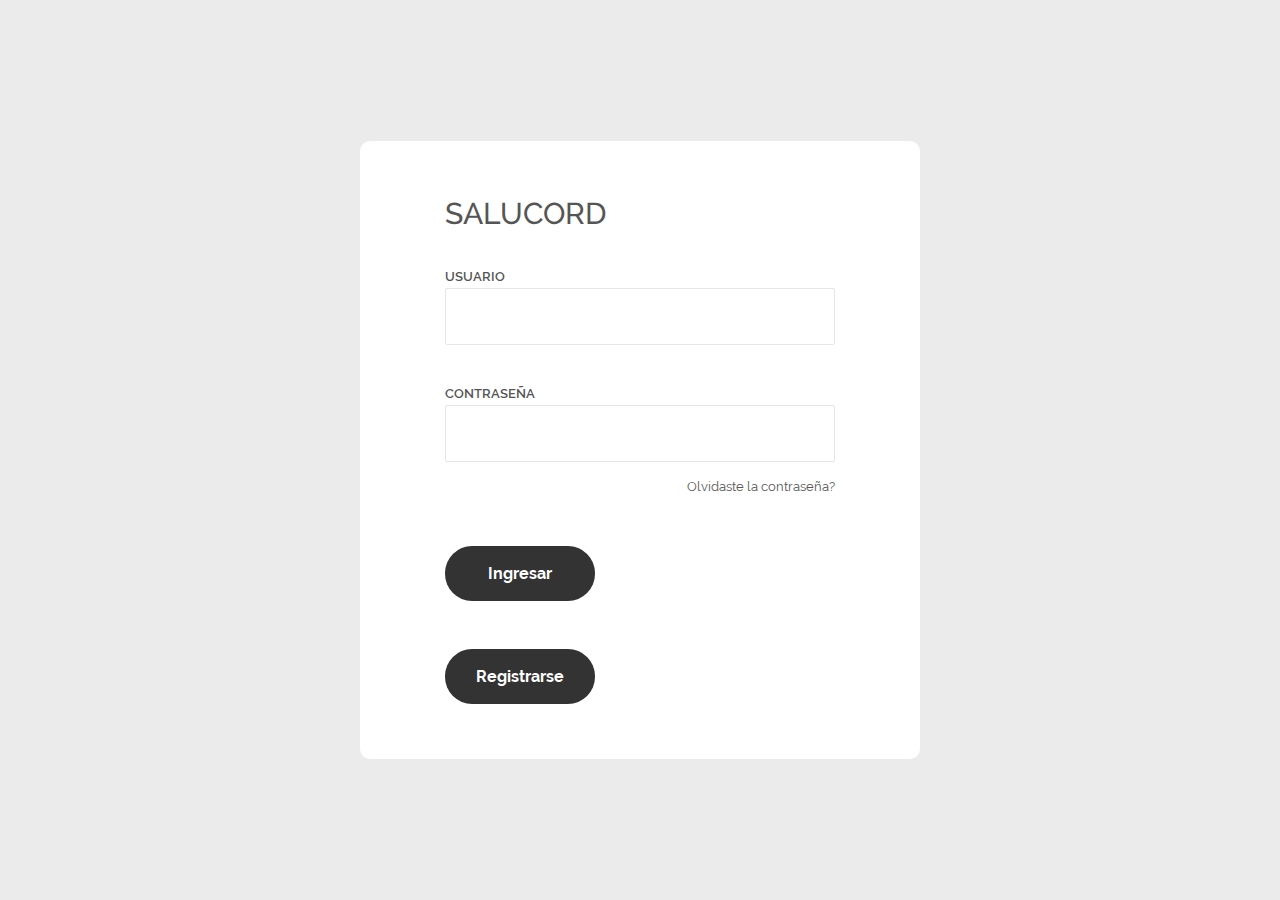
<file: index.html>
<!DOCTYPE html>
<html lang="en">
	<head>
		<title>Login</title>
		<meta charset="UTF-8">
		<meta name="viewport" content="width=device-width, initial-scale=1">	
		<link rel="icon" type="image/png" href="images/icons/favicon.ico"/>
		<link rel="stylesheet" type="text/css" href="vendor/bootstrap/css/bootstrap.min.css">
		<link rel="stylesheet" type="text/css" href="fonts/font-awesome-4.7.0/css/font-awesome.min.css">
		<link rel="stylesheet" type="text/css" href="fonts/Linearicons-Free-v1.0.0/icon-font.min.css">
		<link rel="stylesheet" type="text/css" href="vendor/animate/animate.css">	
		<link rel="stylesheet" type="text/css" href="vendor/css-hamburgers/hamburgers.min.css">
		<link rel="stylesheet" type="text/css" href="vendor/animsition/css/animsition.min.css">
		<link rel="stylesheet" type="text/css" href="vendor/select2/select2.min.css">	
		<link rel="stylesheet" type="text/css" href="vendor/daterangepicker/daterangepicker.css">
		<link rel="stylesheet" type="text/css" href="css/util.css">
		<link rel="stylesheet" type="text/css" href="css/main.css">
		<script src="vendor/jquery/jquery-3.2.1.min.js"></script>
		<script src="vendor/animsition/js/animsition.min.js"></script>
		<script src="vendor/bootstrap/js/popper.js"></script>
		<script src="vendor/bootstrap/js/bootstrap.min.js"></script>
		<script src="vendor/select2/select2.min.js"></script>
		<script src="vendor/daterangepicker/moment.min.js"></script>
		<script src="vendor/daterangepicker/daterangepicker.js"></script>
		<script src="vendor/countdowntime/countdowntime.js"></script>
		<script src="js/main.js"></script>
	</head>
	<body>		
		<div class="limiter">
			<div class="container-login100">
				<div class="wrap-login100 p-l-85 p-r-85 p-t-55 p-b-55">
					<form action="model/validar_login.php"  method="POST" class="form login">
						<span class="login100-form-title p-b-32">SaluCord</span>
			<span class="txt1 p-b-11">
							Usuario
						</span>
						<div class="wrap-input100 validate-input m-b-36" data-validate = "Username is required">
							<input class="input100" type="text" name="usuario" autocomplete="off" >
							<span class="focus-input100"></span>
						</div>
						
						<span class="txt1 p-b-11">
							Contraseña
						</span>
						<div class="wrap-input100 validate-input m-b-12" data-validate = "Password is required">
							
							<input class="input100" type="password" name="clave" autocomplete="off">
							<span class="focus-input100"></span>
						</div>
						
						<div class="flex-sb-m w-full p-b-48">
							<div class="contact100-form-checkbox">
								
							</div>

							<div>
								<a href="recuperar.html" class="txt3">
									Olvidaste la contraseña?
								</a>
							</div>
						</div>

						<div class="container-login100-form-btn">
			<button class="login100-form-btn">
				Ingresar
				</button>					
						</div>
			<br>
			<br>        
			
					</form>

			<div class="container-login100-form-btn">
			<button class="login100-form-btn" onclick="location.href='view/insertar_usuario.html'">
				Registrarse
				</button>         
			</div>
				</div>
			</div>
		</div>
		

		
		

		

	</body>
</html>
</file>
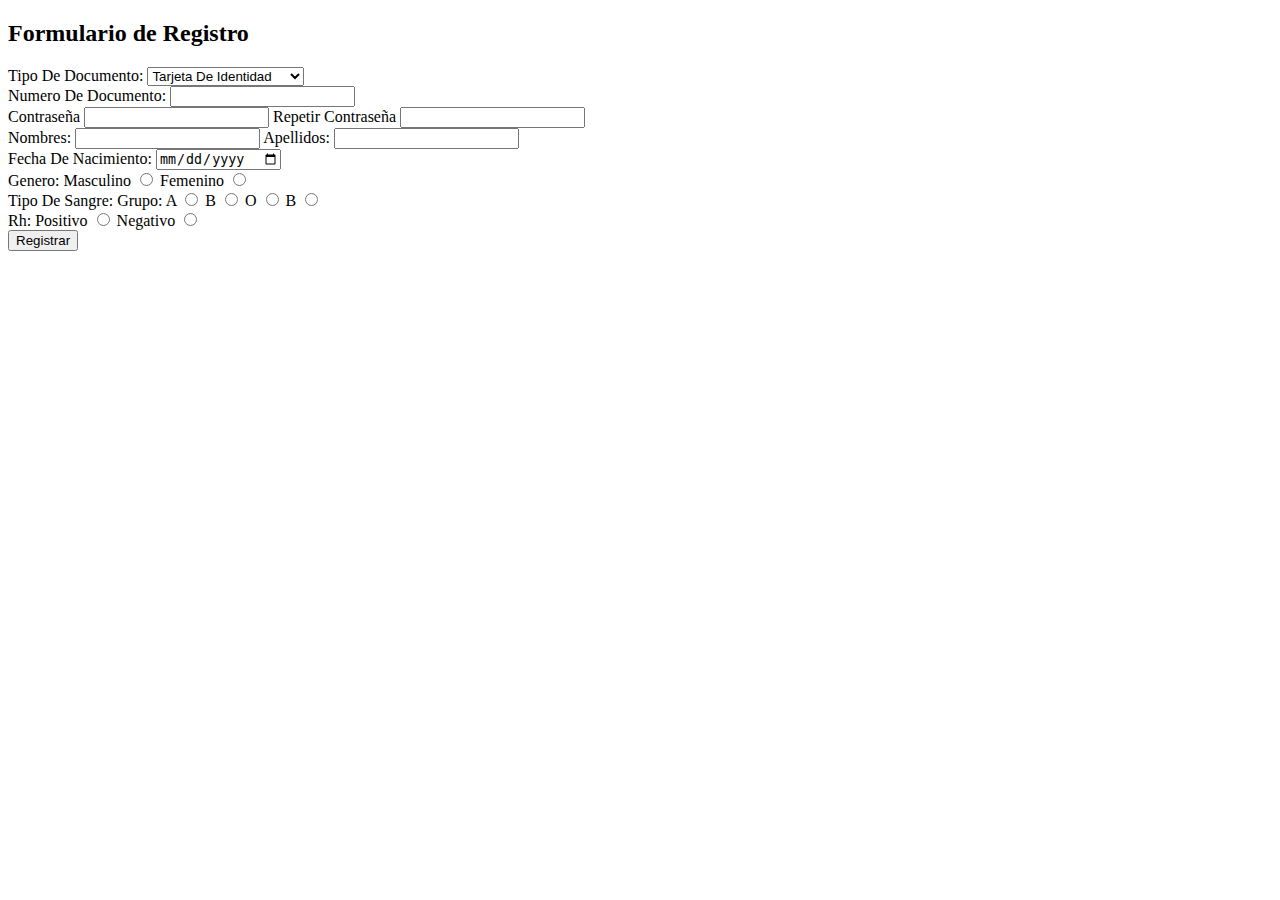
<file: view/insertar_usuario.html>
<!DOCTYPE html>
<html lang="es">
   <head>  
      <script src="../vendor/jquery/jquery-3.2.1.min.js"></script>            
      <script type="text/javascript" src="../controllers/insertar_usuario.js"></script>      
      <title>Registrar Cliente</title>
      <meta charset="utf-8">            
   </head>
   <body>   	
      <h2>Formulario de Registro</h2>
   <div class="group">
     <form>

      <label>Tipo De Documento:</label>
      <select id="tipo_documento"> 			 
            <option value="T.I">Tarjeta De Identidad</option>
            <option value="C.C">Cedula De Ciudadania</option>        
      </select>
      <br>

      <label>Numero De Documento:</label>
      <input type="number" id="numero_documento"/>
      <br>

      <label>Contraseña</label>
      <input type="password" id="clave1" />

      <label>Repetir Contraseña</label>
      <input type="password" id="clave2"/>  
      <br>  

      <label>Nombres:</label>
      <input type="text" onkeypress="return Validar(event)" id="nombres"/>

      <label>Apellidos:</label>
      <input type="text" onkeypress="return Validar(event)" id="apellidos"/>
      <br>

      <label>Fecha De Nacimiento:</label>
      <input type="date" id="fecha_nacimiento"/>
      <br>

      <label>Genero:</label>
      <label>Masculino</label>
      <input type="radio" name="genero" value="M">
      <label>Femenino</label>      
      <input type="radio" name="genero" value="F">
      <br>

      <label>Tipo De Sangre:</label>
      <label>Grupo:</label>
      <label>A</label>
      <input type="radio" name="grupo" value="A">
      <label>B</label>
      <input type="radio" name="grupo" value="B">
      <label>O</label>
      <input type="radio" name="grupo" value="O">
      <label>B</label>
		<input type="radio" name="grupo" value="B">
      <br>

      <label>Rh:</label>
      <label>Positivo</label>
      <input type="radio" name="rh" value="+">
      <label>Negativo</label>
      <input type="radio" name="rh" value="-">
      <br>     

      <input type="submit" value="Registrar"/>   
     </form>
     <div id="info"></div>

     

   </div>              
   </body>
</html>
</file>
<file: vendor/daterangepicker/daterangepicker.css>
.daterangepicker {
  position: absolute;
  color: inherit;
  background-color: #fff;
  border-radius: 4px;
  width: 278px;
  padding: 4px;
  margin-top: 1px;
  top: 100px;
  left: 20px;
  /* Calendars */ }
  .daterangepicker:before, .daterangepicker:after {
    position: absolute;
    display: inline-block;
    border-bottom-color: rgba(0, 0, 0, 0.2);
    content: ''; }
  .daterangepicker:before {
    top: -7px;
    border-right: 7px solid transparent;
    border-left: 7px solid transparent;
    border-bottom: 7px solid #ccc; }
  .daterangepicker:after {
    top: -6px;
    border-right: 6px solid transparent;
    border-bottom: 6px solid #fff;
    border-left: 6px solid transparent; }
  .daterangepicker.opensleft:before {
    right: 9px; }
  .daterangepicker.opensleft:after {
    right: 10px; }
  .daterangepicker.openscenter:before {
    left: 0;
    right: 0;
    width: 0;
    margin-left: auto;
    margin-right: auto; }
  .daterangepicker.openscenter:after {
    left: 0;
    right: 0;
    width: 0;
    margin-left: auto;
    margin-right: auto; }
  .daterangepicker.opensright:before {
    left: 9px; }
  .daterangepicker.opensright:after {
    left: 10px; }
  .daterangepicker.dropup {
    margin-top: -5px; }
    .daterangepicker.dropup:before {
      top: initial;
      bottom: -7px;
      border-bottom: initial;
      border-top: 7px solid #ccc; }
    .daterangepicker.dropup:after {
      top: initial;
      bottom: -6px;
      border-bottom: initial;
      border-top: 6px solid #fff; }
  .daterangepicker.dropdown-menu {
    max-width: none;
    z-index: 3001; }
  .daterangepicker.single .ranges, .daterangepicker.single .calendar {
    float: none; }
  .daterangepicker.show-calendar .calendar {
    display: block; }
  .daterangepicker .calendar {
    display: none;
    max-width: 270px;
    margin: 4px; }
    .daterangepicker .calendar.single .calendar-table {
      border: none; }
    .daterangepicker .calendar th, .daterangepicker .calendar td {
      white-space: nowrap;
      text-align: center;
      min-width: 32px; }
  .daterangepicker .calendar-table {
    border: 1px solid #fff;
    padding: 4px;
    border-radius: 4px;
    background-color: #fff; }
  .daterangepicker table {
    width: 100%;
    margin: 0; }
  .daterangepicker td, .daterangepicker th {
    text-align: center;
    width: 20px;
    height: 20px;
    border-radius: 4px;
    border: 1px solid transparent;
    white-space: nowrap;
    cursor: pointer; }
    .daterangepicker td.available:hover, .daterangepicker th.available:hover {
      background-color: #eee;
      border-color: transparent;
      color: inherit; }
    .daterangepicker td.week, .daterangepicker th.week {
      font-size: 80%;
      color: #ccc; }
  .daterangepicker td.off, .daterangepicker td.off.in-range, .daterangepicker td.off.start-date, .daterangepicker td.off.end-date {
    background-color: #fff;
    border-color: transparent;
    color: #999; }
  .daterangepicker td.in-range {
    background-color: #ebf4f8;
    border-color: transparent;
    color: #000;
    border-radius: 0; }
  .daterangepicker td.start-date {
    border-radius: 4px 0 0 4px; }
  .daterangepicker td.end-date {
    border-radius: 0 4px 4px 0; }
  .daterangepicker td.start-date.end-date {
    border-radius: 4px; }
  .daterangepicker td.active, .daterangepicker td.active:hover {
    background-color: #357ebd;
    border-color: transparent;
    color: #fff; }
  .daterangepicker th.month {
    width: auto; }
  .daterangepicker td.disabled, .daterangepicker option.disabled {
    color: #999;
    cursor: not-allowed;
    text-decoration: line-through; }
  .daterangepicker select.monthselect, .daterangepicker select.yearselect {
    font-size: 12px;
    padding: 1px;
    height: auto;
    margin: 0;
    cursor: default; }
  .daterangepicker select.monthselect {
    margin-right: 2%;
    width: 56%; }
  .daterangepicker select.yearselect {
    width: 40%; }
  .daterangepicker select.hourselect, .daterangepicker select.minuteselect, .daterangepicker select.secondselect, .daterangepicker select.ampmselect {
    width: 50px;
    margin-bottom: 0; }
  .daterangepicker .input-mini {
    border: 1px solid #ccc;
    border-radius: 4px;
    color: #555;
    height: 30px;
    line-height: 30px;
    display: block;
    vertical-align: middle;
    margin: 0 0 5px 0;
    padding: 0 6px 0 28px;
    width: 100%; }
    .daterangepicker .input-mini.active {
      border: 1px solid #08c;
      border-radius: 4px; }
  .daterangepicker .daterangepicker_input {
    position: relative; }
    .daterangepicker .daterangepicker_input i {
      position: absolute;
      left: 8px;
      top: 8px; }
  .daterangepicker.rtl .input-mini {
    padding-right: 28px;
    padding-left: 6px; }
  .daterangepicker.rtl .daterangepicker_input i {
    left: auto;
    right: 8px; }
  .daterangepicker .calendar-time {
    text-align: center;
    margin: 5px auto;
    line-height: 30px;
    position: relative;
    padding-left: 28px; }
    .daterangepicker .calendar-time select.disabled {
      color: #ccc;
      cursor: not-allowed; }

.ranges {
  font-size: 11px;
  float: none;
  margin: 4px;
  text-align: left; }
  .ranges ul {
    list-style: none;
    margin: 0 auto;
    padding: 0;
    width: 100%; }
  .ranges li {
    font-size: 13px;
    background-color: #f5f5f5;
    border: 1px solid #f5f5f5;
    border-radius: 4px;
    color: #08c;
    padding: 3px 12px;
    margin-bottom: 8px;
    cursor: pointer; }
    .ranges li:hover {
      background-color: #08c;
      border: 1px solid #08c;
      color: #fff; }
    .ranges li.active {
      background-color: #08c;
      border: 1px solid #08c;
      color: #fff; }

/*  Larger Screen Styling */
@media (min-width: 564px) {
  .daterangepicker {
    width: auto; }
    .daterangepicker .ranges ul {
      width: 160px; }
    .daterangepicker.single .ranges ul {
      width: 100%; }
    .daterangepicker.single .calendar.left {
      clear: none; }
    .daterangepicker.single.ltr .ranges, .daterangepicker.single.ltr .calendar {
      float: left; }
    .daterangepicker.single.rtl .ranges, .daterangepicker.single.rtl .calendar {
      float: right; }
    .daterangepicker.ltr {
      direction: ltr;
      text-align: left; }
      .daterangepicker.ltr .calendar.left {
        clear: left;
        margin-right: 0; }
        .daterangepicker.ltr .calendar.left .calendar-table {
          border-right: none;
          border-top-right-radius: 0;
          border-bottom-right-radius: 0; }
      .daterangepicker.ltr .calendar.right {
        margin-left: 0; }
        .daterangepicker.ltr .calendar.right .calendar-table {
          border-left: none;
          border-top-left-radius: 0;
          border-bottom-left-radius: 0; }
      .daterangepicker.ltr .left .daterangepicker_input {
        padding-right: 12px; }
      .daterangepicker.ltr .calendar.left .calendar-table {
        padding-right: 12px; }
      .daterangepicker.ltr .ranges, .daterangepicker.ltr .calendar {
        float: left; }
    .daterangepicker.rtl {
      direction: rtl;
      text-align: right; }
      .daterangepicker.rtl .calendar.left {
        clear: right;
        margin-left: 0; }
        .daterangepicker.rtl .calendar.left .calendar-table {
          border-left: none;
          border-top-left-radius: 0;
          border-bottom-left-radius: 0; }
      .daterangepicker.rtl .calendar.right {
        margin-right: 0; }
        .daterangepicker.rtl .calendar.right .calendar-table {
          border-right: none;
          border-top-right-radius: 0;
          border-bottom-right-radius: 0; }
      .daterangepicker.rtl .left .daterangepicker_input {
        padding-left: 12px; }
      .daterangepicker.rtl .calendar.left .calendar-table {
        padding-left: 12px; }
      .daterangepicker.rtl .ranges, .daterangepicker.rtl .calendar {
        text-align: right;
        float: right; } }
@media (min-width: 730px) {
  .daterangepicker .ranges {
    width: auto; }
  .daterangepicker.ltr .ranges {
    float: left; }
  .daterangepicker.rtl .ranges {
    float: right; }
  .daterangepicker .calendar.left {
    clear: none !important; } }
</file>
<file: css/util.css>
/*[ FONT SIZE ]
///////////////////////////////////////////////////////////
*/
.fs-1 {font-size: 1px;}
.fs-2 {font-size: 2px;}
.fs-3 {font-size: 3px;}
.fs-4 {font-size: 4px;}
.fs-5 {font-size: 5px;}
.fs-6 {font-size: 6px;}
.fs-7 {font-size: 7px;}
.fs-8 {font-size: 8px;}
.fs-9 {font-size: 9px;}
.fs-10 {font-size: 10px;}
.fs-11 {font-size: 11px;}
.fs-12 {font-size: 12px;}
.fs-13 {font-size: 13px;}
.fs-14 {font-size: 14px;}
.fs-15 {font-size: 15px;}
.fs-16 {font-size: 16px;}
.fs-17 {font-size: 17px;}
.fs-18 {font-size: 18px;}
.fs-19 {font-size: 19px;}
.fs-20 {font-size: 20px;}
.fs-21 {font-size: 21px;}
.fs-22 {font-size: 22px;}
.fs-23 {font-size: 23px;}
.fs-24 {font-size: 24px;}
.fs-25 {font-size: 25px;}
.fs-26 {font-size: 26px;}
.fs-27 {font-size: 27px;}
.fs-28 {font-size: 28px;}
.fs-29 {font-size: 29px;}
.fs-30 {font-size: 30px;}
.fs-31 {font-size: 31px;}
.fs-32 {font-size: 32px;}
.fs-33 {font-size: 33px;}
.fs-34 {font-size: 34px;}
.fs-35 {font-size: 35px;}
.fs-36 {font-size: 36px;}
.fs-37 {font-size: 37px;}
.fs-38 {font-size: 38px;}
.fs-39 {font-size: 39px;}
.fs-40 {font-size: 40px;}
.fs-41 {font-size: 41px;}
.fs-42 {font-size: 42px;}
.fs-43 {font-size: 43px;}
.fs-44 {font-size: 44px;}
.fs-45 {font-size: 45px;}
.fs-46 {font-size: 46px;}
.fs-47 {font-size: 47px;}
.fs-48 {font-size: 48px;}
.fs-49 {font-size: 49px;}
.fs-50 {font-size: 50px;}
.fs-51 {font-size: 51px;}
.fs-52 {font-size: 52px;}
.fs-53 {font-size: 53px;}
.fs-54 {font-size: 54px;}
.fs-55 {font-size: 55px;}
.fs-56 {font-size: 56px;}
.fs-57 {font-size: 57px;}
.fs-58 {font-size: 58px;}
.fs-59 {font-size: 59px;}
.fs-60 {font-size: 60px;}
.fs-61 {font-size: 61px;}
.fs-62 {font-size: 62px;}
.fs-63 {font-size: 63px;}
.fs-64 {font-size: 64px;}
.fs-65 {font-size: 65px;}
.fs-66 {font-size: 66px;}
.fs-67 {font-size: 67px;}
.fs-68 {font-size: 68px;}
.fs-69 {font-size: 69px;}
.fs-70 {font-size: 70px;}
.fs-71 {font-size: 71px;}
.fs-72 {font-size: 72px;}
.fs-73 {font-size: 73px;}
.fs-74 {font-size: 74px;}
.fs-75 {font-size: 75px;}
.fs-76 {font-size: 76px;}
.fs-77 {font-size: 77px;}
.fs-78 {font-size: 78px;}
.fs-79 {font-size: 79px;}
.fs-80 {font-size: 80px;}
.fs-81 {font-size: 81px;}
.fs-82 {font-size: 82px;}
.fs-83 {font-size: 83px;}
.fs-84 {font-size: 84px;}
.fs-85 {font-size: 85px;}
.fs-86 {font-size: 86px;}
.fs-87 {font-size: 87px;}
.fs-88 {font-size: 88px;}
.fs-89 {font-size: 89px;}
.fs-90 {font-size: 90px;}
.fs-91 {font-size: 91px;}
.fs-92 {font-size: 92px;}
.fs-93 {font-size: 93px;}
.fs-94 {font-size: 94px;}
.fs-95 {font-size: 95px;}
.fs-96 {font-size: 96px;}
.fs-97 {font-size: 97px;}
.fs-98 {font-size: 98px;}
.fs-99 {font-size: 99px;}
.fs-100 {font-size: 100px;}
.fs-101 {font-size: 101px;}
.fs-102 {font-size: 102px;}
.fs-103 {font-size: 103px;}
.fs-104 {font-size: 104px;}
.fs-105 {font-size: 105px;}
.fs-106 {font-size: 106px;}
.fs-107 {font-size: 107px;}
.fs-108 {font-size: 108px;}
.fs-109 {font-size: 109px;}
.fs-110 {font-size: 110px;}
.fs-111 {font-size: 111px;}
.fs-112 {font-size: 112px;}
.fs-113 {font-size: 113px;}
.fs-114 {font-size: 114px;}
.fs-115 {font-size: 115px;}
.fs-116 {font-size: 116px;}
.fs-117 {font-size: 117px;}
.fs-118 {font-size: 118px;}
.fs-119 {font-size: 119px;}
.fs-120 {font-size: 120px;}
.fs-121 {font-size: 121px;}
.fs-122 {font-size: 122px;}
.fs-123 {font-size: 123px;}
.fs-124 {font-size: 124px;}
.fs-125 {font-size: 125px;}
.fs-126 {font-size: 126px;}
.fs-127 {font-size: 127px;}
.fs-128 {font-size: 128px;}
.fs-129 {font-size: 129px;}
.fs-130 {font-size: 130px;}
.fs-131 {font-size: 131px;}
.fs-132 {font-size: 132px;}
.fs-133 {font-size: 133px;}
.fs-134 {font-size: 134px;}
.fs-135 {font-size: 135px;}
.fs-136 {font-size: 136px;}
.fs-137 {font-size: 137px;}
.fs-138 {font-size: 138px;}
.fs-139 {font-size: 139px;}
.fs-140 {font-size: 140px;}
.fs-141 {font-size: 141px;}
.fs-142 {font-size: 142px;}
.fs-143 {font-size: 143px;}
.fs-144 {font-size: 144px;}
.fs-145 {font-size: 145px;}
.fs-146 {font-size: 146px;}
.fs-147 {font-size: 147px;}
.fs-148 {font-size: 148px;}
.fs-149 {font-size: 149px;}
.fs-150 {font-size: 150px;}
.fs-151 {font-size: 151px;}
.fs-152 {font-size: 152px;}
.fs-153 {font-size: 153px;}
.fs-154 {font-size: 154px;}
.fs-155 {font-size: 155px;}
.fs-156 {font-size: 156px;}
.fs-157 {font-size: 157px;}
.fs-158 {font-size: 158px;}
.fs-159 {font-size: 159px;}
.fs-160 {font-size: 160px;}
.fs-161 {font-size: 161px;}
.fs-162 {font-size: 162px;}
.fs-163 {font-size: 163px;}
.fs-164 {font-size: 164px;}
.fs-165 {font-size: 165px;}
.fs-166 {font-size: 166px;}
.fs-167 {font-size: 167px;}
.fs-168 {font-size: 168px;}
.fs-169 {font-size: 169px;}
.fs-170 {font-size: 170px;}
.fs-171 {font-size: 171px;}
.fs-172 {font-size: 172px;}
.fs-173 {font-size: 173px;}
.fs-174 {font-size: 174px;}
.fs-175 {font-size: 175px;}
.fs-176 {font-size: 176px;}
.fs-177 {font-size: 177px;}
.fs-178 {font-size: 178px;}
.fs-179 {font-size: 179px;}
.fs-180 {font-size: 180px;}
.fs-181 {font-size: 181px;}
.fs-182 {font-size: 182px;}
.fs-183 {font-size: 183px;}
.fs-184 {font-size: 184px;}
.fs-185 {font-size: 185px;}
.fs-186 {font-size: 186px;}
.fs-187 {font-size: 187px;}
.fs-188 {font-size: 188px;}
.fs-189 {font-size: 189px;}
.fs-190 {font-size: 190px;}
.fs-191 {font-size: 191px;}
.fs-192 {font-size: 192px;}
.fs-193 {font-size: 193px;}
.fs-194 {font-size: 194px;}
.fs-195 {font-size: 195px;}
.fs-196 {font-size: 196px;}
.fs-197 {font-size: 197px;}
.fs-198 {font-size: 198px;}
.fs-199 {font-size: 199px;}
.fs-200 {font-size: 200px;}

/*[ PADDING ]
///////////////////////////////////////////////////////////
*/
.p-t-0 {padding-top: 0px;}
.p-t-1 {padding-top: 1px;}
.p-t-2 {padding-top: 2px;}
.p-t-3 {padding-top: 3px;}
.p-t-4 {padding-top: 4px;}
.p-t-5 {padding-top: 5px;}
.p-t-6 {padding-top: 6px;}
.p-t-7 {padding-top: 7px;}
.p-t-8 {padding-top: 8px;}
.p-t-9 {padding-top: 9px;}
.p-t-10 {padding-top: 10px;}
.p-t-11 {padding-top: 11px;}
.p-t-12 {padding-top: 12px;}
.p-t-13 {padding-top: 13px;}
.p-t-14 {padding-top: 14px;}
.p-t-15 {padding-top: 15px;}
.p-t-16 {padding-top: 16px;}
.p-t-17 {padding-top: 17px;}
.p-t-18 {padding-top: 18px;}
.p-t-19 {padding-top: 19px;}
.p-t-20 {padding-top: 20px;}
.p-t-21 {padding-top: 21px;}
.p-t-22 {padding-top: 22px;}
.p-t-23 {padding-top: 23px;}
.p-t-24 {padding-top: 24px;}
.p-t-25 {padding-top: 25px;}
.p-t-26 {padding-top: 26px;}
.p-t-27 {padding-top: 27px;}
.p-t-28 {padding-top: 28px;}
.p-t-29 {padding-top: 29px;}
.p-t-30 {padding-top: 30px;}
.p-t-31 {padding-top: 31px;}
.p-t-32 {padding-top: 32px;}
.p-t-33 {padding-top: 33px;}
.p-t-34 {padding-top: 34px;}
.p-t-35 {padding-top: 35px;}
.p-t-36 {padding-top: 36px;}
.p-t-37 {padding-top: 37px;}
.p-t-38 {padding-top: 38px;}
.p-t-39 {padding-top: 39px;}
.p-t-40 {padding-top: 40px;}
.p-t-41 {padding-top: 41px;}
.p-t-42 {padding-top: 42px;}
.p-t-43 {padding-top: 43px;}
.p-t-44 {padding-top: 44px;}
.p-t-45 {padding-top: 45px;}
.p-t-46 {padding-top: 46px;}
.p-t-47 {padding-top: 47px;}
.p-t-48 {padding-top: 48px;}
.p-t-49 {padding-top: 49px;}
.p-t-50 {padding-top: 50px;}
.p-t-51 {padding-top: 51px;}
.p-t-52 {padding-top: 52px;}
.p-t-53 {padding-top: 53px;}
.p-t-54 {padding-top: 54px;}
.p-t-55 {padding-top: 55px;}
.p-t-56 {padding-top: 56px;}
.p-t-57 {padding-top: 57px;}
.p-t-58 {padding-top: 58px;}
.p-t-59 {padding-top: 59px;}
.p-t-60 {padding-top: 60px;}
.p-t-61 {padding-top: 61px;}
.p-t-62 {padding-top: 62px;}
.p-t-63 {padding-top: 63px;}
.p-t-64 {padding-top: 64px;}
.p-t-65 {padding-top: 65px;}
.p-t-66 {padding-top: 66px;}
.p-t-67 {padding-top: 67px;}
.p-t-68 {padding-top: 68px;}
.p-t-69 {padding-top: 69px;}
.p-t-70 {padding-top: 70px;}
.p-t-71 {padding-top: 71px;}
.p-t-72 {padding-top: 72px;}
.p-t-73 {padding-top: 73px;}
.p-t-74 {padding-top: 74px;}
.p-t-75 {padding-top: 75px;}
.p-t-76 {padding-top: 76px;}
.p-t-77 {padding-top: 77px;}
.p-t-78 {padding-top: 78px;}
.p-t-79 {padding-top: 79px;}
.p-t-80 {padding-top: 80px;}
.p-t-81 {padding-top: 81px;}
.p-t-82 {padding-top: 82px;}
.p-t-83 {padding-top: 83px;}
.p-t-84 {padding-top: 84px;}
.p-t-85 {padding-top: 85px;}
.p-t-86 {padding-top: 86px;}
.p-t-87 {padding-top: 87px;}
.p-t-88 {padding-top: 88px;}
.p-t-89 {padding-top: 89px;}
.p-t-90 {padding-top: 90px;}
.p-t-91 {padding-top: 91px;}
.p-t-92 {padding-top: 92px;}
.p-t-93 {padding-top: 93px;}
.p-t-94 {padding-top: 94px;}
.p-t-95 {padding-top: 95px;}
.p-t-96 {padding-top: 96px;}
.p-t-97 {padding-top: 97px;}
.p-t-98 {padding-top: 98px;}
.p-t-99 {padding-top: 99px;}
.p-t-100 {padding-top: 100px;}
.p-t-101 {padding-top: 101px;}
.p-t-102 {padding-top: 102px;}
.p-t-103 {padding-top: 103px;}
.p-t-104 {padding-top: 104px;}
.p-t-105 {padding-top: 105px;}
.p-t-106 {padding-top: 106px;}
.p-t-107 {padding-top: 107px;}
.p-t-108 {padding-top: 108px;}
.p-t-109 {padding-top: 109px;}
.p-t-110 {padding-top: 110px;}
.p-t-111 {padding-top: 111px;}
.p-t-112 {padding-top: 112px;}
.p-t-113 {padding-top: 113px;}
.p-t-114 {padding-top: 114px;}
.p-t-115 {padding-top: 115px;}
.p-t-116 {padding-top: 116px;}
.p-t-117 {padding-top: 117px;}
.p-t-118 {padding-top: 118px;}
.p-t-119 {padding-top: 119px;}
.p-t-120 {padding-top: 120px;}
.p-t-121 {padding-top: 121px;}
.p-t-122 {padding-top: 122px;}
.p-t-123 {padding-top: 123px;}
.p-t-124 {padding-top: 124px;}
.p-t-125 {padding-top: 125px;}
.p-t-126 {padding-top: 126px;}
.p-t-127 {padding-top: 127px;}
.p-t-128 {padding-top: 128px;}
.p-t-129 {padding-top: 129px;}
.p-t-130 {padding-top: 130px;}
.p-t-131 {padding-top: 131px;}
.p-t-132 {padding-top: 132px;}
.p-t-133 {padding-top: 133px;}
.p-t-134 {padding-top: 134px;}
.p-t-135 {padding-top: 135px;}
.p-t-136 {padding-top: 136px;}
.p-t-137 {padding-top: 137px;}
.p-t-138 {padding-top: 138px;}
.p-t-139 {padding-top: 139px;}
.p-t-140 {padding-top: 140px;}
.p-t-141 {padding-top: 141px;}
.p-t-142 {padding-top: 142px;}
.p-t-143 {padding-top: 143px;}
.p-t-144 {padding-top: 144px;}
.p-t-145 {padding-top: 145px;}
.p-t-146 {padding-top: 146px;}
.p-t-147 {padding-top: 147px;}
.p-t-148 {padding-top: 148px;}
.p-t-149 {padding-top: 149px;}
.p-t-150 {padding-top: 150px;}
.p-t-151 {padding-top: 151px;}
.p-t-152 {padding-top: 152px;}
.p-t-153 {padding-top: 153px;}
.p-t-154 {padding-top: 154px;}
.p-t-155 {padding-top: 155px;}
.p-t-156 {padding-top: 156px;}
.p-t-157 {padding-top: 157px;}
.p-t-158 {padding-top: 158px;}
.p-t-159 {padding-top: 159px;}
.p-t-160 {padding-top: 160px;}
.p-t-161 {padding-top: 161px;}
.p-t-162 {padding-top: 162px;}
.p-t-163 {padding-top: 163px;}
.p-t-164 {padding-top: 164px;}
.p-t-165 {padding-top: 165px;}
.p-t-166 {padding-top: 166px;}
.p-t-167 {padding-top: 167px;}
.p-t-168 {padding-top: 168px;}
.p-t-169 {padding-top: 169px;}
.p-t-170 {padding-top: 170px;}
.p-t-171 {padding-top: 171px;}
.p-t-172 {padding-top: 172px;}
.p-t-173 {padding-top: 173px;}
.p-t-174 {padding-top: 174px;}
.p-t-175 {padding-top: 175px;}
.p-t-176 {padding-top: 176px;}
.p-t-177 {padding-top: 177px;}
.p-t-178 {padding-top: 178px;}
.p-t-179 {padding-top: 179px;}
.p-t-180 {padding-top: 180px;}
.p-t-181 {padding-top: 181px;}
.p-t-182 {padding-top: 182px;}
.p-t-183 {padding-top: 183px;}
.p-t-184 {padding-top: 184px;}
.p-t-185 {padding-top: 185px;}
.p-t-186 {padding-top: 186px;}
.p-t-187 {padding-top: 187px;}
.p-t-188 {padding-top: 188px;}
.p-t-189 {padding-top: 189px;}
.p-t-190 {padding-top: 190px;}
.p-t-191 {padding-top: 191px;}
.p-t-192 {padding-top: 192px;}
.p-t-193 {padding-top: 193px;}
.p-t-194 {padding-top: 194px;}
.p-t-195 {padding-top: 195px;}
.p-t-196 {padding-top: 196px;}
.p-t-197 {padding-top: 197px;}
.p-t-198 {padding-top: 198px;}
.p-t-199 {padding-top: 199px;}
.p-t-200 {padding-top: 200px;}
.p-t-201 {padding-top: 201px;}
.p-t-202 {padding-top: 202px;}
.p-t-203 {padding-top: 203px;}
.p-t-204 {padding-top: 204px;}
.p-t-205 {padding-top: 205px;}
.p-t-206 {padding-top: 206px;}
.p-t-207 {padding-top: 207px;}
.p-t-208 {padding-top: 208px;}
.p-t-209 {padding-top: 209px;}
.p-t-210 {padding-top: 210px;}
.p-t-211 {padding-top: 211px;}
.p-t-212 {padding-top: 212px;}
.p-t-213 {padding-top: 213px;}
.p-t-214 {padding-top: 214px;}
.p-t-215 {padding-top: 215px;}
.p-t-216 {padding-top: 216px;}
.p-t-217 {padding-top: 217px;}
.p-t-218 {padding-top: 218px;}
.p-t-219 {padding-top: 219px;}
.p-t-220 {padding-top: 220px;}
.p-t-221 {padding-top: 221px;}
.p-t-222 {padding-top: 222px;}
.p-t-223 {padding-top: 223px;}
.p-t-224 {padding-top: 224px;}
.p-t-225 {padding-top: 225px;}
.p-t-226 {padding-top: 226px;}
.p-t-227 {padding-top: 227px;}
.p-t-228 {padding-top: 228px;}
.p-t-229 {padding-top: 229px;}
.p-t-230 {padding-top: 230px;}
.p-t-231 {padding-top: 231px;}
.p-t-232 {padding-top: 232px;}
.p-t-233 {padding-top: 233px;}
.p-t-234 {padding-top: 234px;}
.p-t-235 {padding-top: 235px;}
.p-t-236 {padding-top: 236px;}
.p-t-237 {padding-top: 237px;}
.p-t-238 {padding-top: 238px;}
.p-t-239 {padding-top: 239px;}
.p-t-240 {padding-top: 240px;}
.p-t-241 {padding-top: 241px;}
.p-t-242 {padding-top: 242px;}
.p-t-243 {padding-top: 243px;}
.p-t-244 {padding-top: 244px;}
.p-t-245 {padding-top: 245px;}
.p-t-246 {padding-top: 246px;}
.p-t-247 {padding-top: 247px;}
.p-t-248 {padding-top: 248px;}
.p-t-249 {padding-top: 249px;}
.p-t-250 {padding-top: 250px;}
.p-b-0 {padding-bottom: 0px;}
.p-b-1 {padding-bottom: 1px;}
.p-b-2 {padding-bottom: 2px;}
.p-b-3 {padding-bottom: 3px;}
.p-b-4 {padding-bottom: 4px;}
.p-b-5 {padding-bottom: 5px;}
.p-b-6 {padding-bottom: 6px;}
.p-b-7 {padding-bottom: 7px;}
.p-b-8 {padding-bottom: 8px;}
.p-b-9 {padding-bottom: 9px;}
.p-b-10 {padding-bottom: 10px;}
.p-b-11 {padding-bottom: 11px;}
.p-b-12 {padding-bottom: 12px;}
.p-b-13 {padding-bottom: 13px;}
.p-b-14 {padding-bottom: 14px;}
.p-b-15 {padding-bottom: 15px;}
.p-b-16 {padding-bottom: 16px;}
.p-b-17 {padding-bottom: 17px;}
.p-b-18 {padding-bottom: 18px;}
.p-b-19 {padding-bottom: 19px;}
.p-b-20 {padding-bottom: 20px;}
.p-b-21 {padding-bottom: 21px;}
.p-b-22 {padding-bottom: 22px;}
.p-b-23 {padding-bottom: 23px;}
.p-b-24 {padding-bottom: 24px;}
.p-b-25 {padding-bottom: 25px;}
.p-b-26 {padding-bottom: 26px;}
.p-b-27 {padding-bottom: 27px;}
.p-b-28 {padding-bottom: 28px;}
.p-b-29 {padding-bottom: 29px;}
.p-b-30 {padding-bottom: 30px;}
.p-b-31 {padding-bottom: 31px;}
.p-b-32 {padding-bottom: 32px;}
.p-b-33 {padding-bottom: 33px;}
.p-b-34 {padding-bottom: 34px;}
.p-b-35 {padding-bottom: 35px;}
.p-b-36 {padding-bottom: 36px;}
.p-b-37 {padding-bottom: 37px;}
.p-b-38 {padding-bottom: 38px;}
.p-b-39 {padding-bottom: 39px;}
.p-b-40 {padding-bottom: 40px;}
.p-b-41 {padding-bottom: 41px;}
.p-b-42 {padding-bottom: 42px;}
.p-b-43 {padding-bottom: 43px;}
.p-b-44 {padding-bottom: 44px;}
.p-b-45 {padding-bottom: 45px;}
.p-b-46 {padding-bottom: 46px;}
.p-b-47 {padding-bottom: 47px;}
.p-b-48 {padding-bottom: 48px;}
.p-b-49 {padding-bottom: 49px;}
.p-b-50 {padding-bottom: 50px;}
.p-b-51 {padding-bottom: 51px;}
.p-b-52 {padding-bottom: 52px;}
.p-b-53 {padding-bottom: 53px;}
.p-b-54 {padding-bottom: 54px;}
.p-b-55 {padding-bottom: 55px;}
.p-b-56 {padding-bottom: 56px;}
.p-b-57 {padding-bottom: 57px;}
.p-b-58 {padding-bottom: 58px;}
.p-b-59 {padding-bottom: 59px;}
.p-b-60 {padding-bottom: 60px;}
.p-b-61 {padding-bottom: 61px;}
.p-b-62 {padding-bottom: 62px;}
.p-b-63 {padding-bottom: 63px;}
.p-b-64 {padding-bottom: 64px;}
.p-b-65 {padding-bottom: 65px;}
.p-b-66 {padding-bottom: 66px;}
.p-b-67 {padding-bottom: 67px;}
.p-b-68 {padding-bottom: 68px;}
.p-b-69 {padding-bottom: 69px;}
.p-b-70 {padding-bottom: 70px;}
.p-b-71 {padding-bottom: 71px;}
.p-b-72 {padding-bottom: 72px;}
.p-b-73 {padding-bottom: 73px;}
.p-b-74 {padding-bottom: 74px;}
.p-b-75 {padding-bottom: 75px;}
.p-b-76 {padding-bottom: 76px;}
.p-b-77 {padding-bottom: 77px;}
.p-b-78 {padding-bottom: 78px;}
.p-b-79 {padding-bottom: 79px;}
.p-b-80 {padding-bottom: 80px;}
.p-b-81 {padding-bottom: 81px;}
.p-b-82 {padding-bottom: 82px;}
.p-b-83 {padding-bottom: 83px;}
.p-b-84 {padding-bottom: 84px;}
.p-b-85 {padding-bottom: 85px;}
.p-b-86 {padding-bottom: 86px;}
.p-b-87 {padding-bottom: 87px;}
.p-b-88 {padding-bottom: 88px;}
.p-b-89 {padding-bottom: 89px;}
.p-b-90 {padding-bottom: 90px;}
.p-b-91 {padding-bottom: 91px;}
.p-b-92 {padding-bottom: 92px;}
.p-b-93 {padding-bottom: 93px;}
.p-b-94 {padding-bottom: 94px;}
.p-b-95 {padding-bottom: 95px;}
.p-b-96 {padding-bottom: 96px;}
.p-b-97 {padding-bottom: 97px;}
.p-b-98 {padding-bottom: 98px;}
.p-b-99 {padding-bottom: 99px;}
.p-b-100 {padding-bottom: 100px;}
.p-b-101 {padding-bottom: 101px;}
.p-b-102 {padding-bottom: 102px;}
.p-b-103 {padding-bottom: 103px;}
.p-b-104 {padding-bottom: 104px;}
.p-b-105 {padding-bottom: 105px;}
.p-b-106 {padding-bottom: 106px;}
.p-b-107 {padding-bottom: 107px;}
.p-b-108 {padding-bottom: 108px;}
.p-b-109 {padding-bottom: 109px;}
.p-b-110 {padding-bottom: 110px;}
.p-b-111 {padding-bottom: 111px;}
.p-b-112 {padding-bottom: 112px;}
.p-b-113 {padding-bottom: 113px;}
.p-b-114 {padding-bottom: 114px;}
.p-b-115 {padding-bottom: 115px;}
.p-b-116 {padding-bottom: 116px;}
.p-b-117 {padding-bottom: 117px;}
.p-b-118 {padding-bottom: 118px;}
.p-b-119 {padding-bottom: 119px;}
.p-b-120 {padding-bottom: 120px;}
.p-b-121 {padding-bottom: 121px;}
.p-b-122 {padding-bottom: 122px;}
.p-b-123 {padding-bottom: 123px;}
.p-b-124 {padding-bottom: 124px;}
.p-b-125 {padding-bottom: 125px;}
.p-b-126 {padding-bottom: 126px;}
.p-b-127 {padding-bottom: 127px;}
.p-b-128 {padding-bottom: 128px;}
.p-b-129 {padding-bottom: 129px;}
.p-b-130 {padding-bottom: 130px;}
.p-b-131 {padding-bottom: 131px;}
.p-b-132 {padding-bottom: 132px;}
.p-b-133 {padding-bottom: 133px;}
.p-b-134 {padding-bottom: 134px;}
.p-b-135 {padding-bottom: 135px;}
.p-b-136 {padding-bottom: 136px;}
.p-b-137 {padding-bottom: 137px;}
.p-b-138 {padding-bottom: 138px;}
.p-b-139 {padding-bottom: 139px;}
.p-b-140 {padding-bottom: 140px;}
.p-b-141 {padding-bottom: 141px;}
.p-b-142 {padding-bottom: 142px;}
.p-b-143 {padding-bottom: 143px;}
.p-b-144 {padding-bottom: 144px;}
.p-b-145 {padding-bottom: 145px;}
.p-b-146 {padding-bottom: 146px;}
.p-b-147 {padding-bottom: 147px;}
.p-b-148 {padding-bottom: 148px;}
.p-b-149 {padding-bottom: 149px;}
.p-b-150 {padding-bottom: 150px;}
.p-b-151 {padding-bottom: 151px;}
.p-b-152 {padding-bottom: 152px;}
.p-b-153 {padding-bottom: 153px;}
.p-b-154 {padding-bottom: 154px;}
.p-b-155 {padding-bottom: 155px;}
.p-b-156 {padding-bottom: 156px;}
.p-b-157 {padding-bottom: 157px;}
.p-b-158 {padding-bottom: 158px;}
.p-b-159 {padding-bottom: 159px;}
.p-b-160 {padding-bottom: 160px;}
.p-b-161 {padding-bottom: 161px;}
.p-b-162 {padding-bottom: 162px;}
.p-b-163 {padding-bottom: 163px;}
.p-b-164 {padding-bottom: 164px;}
.p-b-165 {padding-bottom: 165px;}
.p-b-166 {padding-bottom: 166px;}
.p-b-167 {padding-bottom: 167px;}
.p-b-168 {padding-bottom: 168px;}
.p-b-169 {padding-bottom: 169px;}
.p-b-170 {padding-bottom: 170px;}
.p-b-171 {padding-bottom: 171px;}
.p-b-172 {padding-bottom: 172px;}
.p-b-173 {padding-bottom: 173px;}
.p-b-174 {padding-bottom: 174px;}
.p-b-175 {padding-bottom: 175px;}
.p-b-176 {padding-bottom: 176px;}
.p-b-177 {padding-bottom: 177px;}
.p-b-178 {padding-bottom: 178px;}
.p-b-179 {padding-bottom: 179px;}
.p-b-180 {padding-bottom: 180px;}
.p-b-181 {padding-bottom: 181px;}
.p-b-182 {padding-bottom: 182px;}
.p-b-183 {padding-bottom: 183px;}
.p-b-184 {padding-bottom: 184px;}
.p-b-185 {padding-bottom: 185px;}
.p-b-186 {padding-bottom: 186px;}
.p-b-187 {padding-bottom: 187px;}
.p-b-188 {padding-bottom: 188px;}
.p-b-189 {padding-bottom: 189px;}
.p-b-190 {padding-bottom: 190px;}
.p-b-191 {padding-bottom: 191px;}
.p-b-192 {padding-bottom: 192px;}
.p-b-193 {padding-bottom: 193px;}
.p-b-194 {padding-bottom: 194px;}
.p-b-195 {padding-bottom: 195px;}
.p-b-196 {padding-bottom: 196px;}
.p-b-197 {padding-bottom: 197px;}
.p-b-198 {padding-bottom: 198px;}
.p-b-199 {padding-bottom: 199px;}
.p-b-200 {padding-bottom: 200px;}
.p-b-201 {padding-bottom: 201px;}
.p-b-202 {padding-bottom: 202px;}
.p-b-203 {padding-bottom: 203px;}
.p-b-204 {padding-bottom: 204px;}
.p-b-205 {padding-bottom: 205px;}
.p-b-206 {padding-bottom: 206px;}
.p-b-207 {padding-bottom: 207px;}
.p-b-208 {padding-bottom: 208px;}
.p-b-209 {padding-bottom: 209px;}
.p-b-210 {padding-bottom: 210px;}
.p-b-211 {padding-bottom: 211px;}
.p-b-212 {padding-bottom: 212px;}
.p-b-213 {padding-bottom: 213px;}
.p-b-214 {padding-bottom: 214px;}
.p-b-215 {padding-bottom: 215px;}
.p-b-216 {padding-bottom: 216px;}
.p-b-217 {padding-bottom: 217px;}
.p-b-218 {padding-bottom: 218px;}
.p-b-219 {padding-bottom: 219px;}
.p-b-220 {padding-bottom: 220px;}
.p-b-221 {padding-bottom: 221px;}
.p-b-222 {padding-bottom: 222px;}
.p-b-223 {padding-bottom: 223px;}
.p-b-224 {padding-bottom: 224px;}
.p-b-225 {padding-bottom: 225px;}
.p-b-226 {padding-bottom: 226px;}
.p-b-227 {padding-bottom: 227px;}
.p-b-228 {padding-bottom: 228px;}
.p-b-229 {padding-bottom: 229px;}
.p-b-230 {padding-bottom: 230px;}
.p-b-231 {padding-bottom: 231px;}
.p-b-232 {padding-bottom: 232px;}
.p-b-233 {padding-bottom: 233px;}
.p-b-234 {padding-bottom: 234px;}
.p-b-235 {padding-bottom: 235px;}
.p-b-236 {padding-bottom: 236px;}
.p-b-237 {padding-bottom: 237px;}
.p-b-238 {padding-bottom: 238px;}
.p-b-239 {padding-bottom: 239px;}
.p-b-240 {padding-bottom: 240px;}
.p-b-241 {padding-bottom: 241px;}
.p-b-242 {padding-bottom: 242px;}
.p-b-243 {padding-bottom: 243px;}
.p-b-244 {padding-bottom: 244px;}
.p-b-245 {padding-bottom: 245px;}
.p-b-246 {padding-bottom: 246px;}
.p-b-247 {padding-bottom: 247px;}
.p-b-248 {padding-bottom: 248px;}
.p-b-249 {padding-bottom: 249px;}
.p-b-250 {padding-bottom: 250px;}
.p-l-0 {padding-left: 0px;}
.p-l-1 {padding-left: 1px;}
.p-l-2 {padding-left: 2px;}
.p-l-3 {padding-left: 3px;}
.p-l-4 {padding-left: 4px;}
.p-l-5 {padding-left: 5px;}
.p-l-6 {padding-left: 6px;}
.p-l-7 {padding-left: 7px;}
.p-l-8 {padding-left: 8px;}
.p-l-9 {padding-left: 9px;}
.p-l-10 {padding-left: 10px;}
.p-l-11 {padding-left: 11px;}
.p-l-12 {padding-left: 12px;}
.p-l-13 {padding-left: 13px;}
.p-l-14 {padding-left: 14px;}
.p-l-15 {padding-left: 15px;}
.p-l-16 {padding-left: 16px;}
.p-l-17 {padding-left: 17px;}
.p-l-18 {padding-left: 18px;}
.p-l-19 {padding-left: 19px;}
.p-l-20 {padding-left: 20px;}
.p-l-21 {padding-left: 21px;}
.p-l-22 {padding-left: 22px;}
.p-l-23 {padding-left: 23px;}
.p-l-24 {padding-left: 24px;}
.p-l-25 {padding-left: 25px;}
.p-l-26 {padding-left: 26px;}
.p-l-27 {padding-left: 27px;}
.p-l-28 {padding-left: 28px;}
.p-l-29 {padding-left: 29px;}
.p-l-30 {padding-left: 30px;}
.p-l-31 {padding-left: 31px;}
.p-l-32 {padding-left: 32px;}
.p-l-33 {padding-left: 33px;}
.p-l-34 {padding-left: 34px;}
.p-l-35 {padding-left: 35px;}
.p-l-36 {padding-left: 36px;}
.p-l-37 {padding-left: 37px;}
.p-l-38 {padding-left: 38px;}
.p-l-39 {padding-left: 39px;}
.p-l-40 {padding-left: 40px;}
.p-l-41 {padding-left: 41px;}
.p-l-42 {padding-left: 42px;}
.p-l-43 {padding-left: 43px;}
.p-l-44 {padding-left: 44px;}
.p-l-45 {padding-left: 45px;}
.p-l-46 {padding-left: 46px;}
.p-l-47 {padding-left: 47px;}
.p-l-48 {padding-left: 48px;}
.p-l-49 {padding-left: 49px;}
.p-l-50 {padding-left: 50px;}
.p-l-51 {padding-left: 51px;}
.p-l-52 {padding-left: 52px;}
.p-l-53 {padding-left: 53px;}
.p-l-54 {padding-left: 54px;}
.p-l-55 {padding-left: 55px;}
.p-l-56 {padding-left: 56px;}
.p-l-57 {padding-left: 57px;}
.p-l-58 {padding-left: 58px;}
.p-l-59 {padding-left: 59px;}
.p-l-60 {padding-left: 60px;}
.p-l-61 {padding-left: 61px;}
.p-l-62 {padding-left: 62px;}
.p-l-63 {padding-left: 63px;}
.p-l-64 {padding-left: 64px;}
.p-l-65 {padding-left: 65px;}
.p-l-66 {padding-left: 66px;}
.p-l-67 {padding-left: 67px;}
.p-l-68 {padding-left: 68px;}
.p-l-69 {padding-left: 69px;}
.p-l-70 {padding-left: 70px;}
.p-l-71 {padding-left: 71px;}
.p-l-72 {padding-left: 72px;}
.p-l-73 {padding-left: 73px;}
.p-l-74 {padding-left: 74px;}
.p-l-75 {padding-left: 75px;}
.p-l-76 {padding-left: 76px;}
.p-l-77 {padding-left: 77px;}
.p-l-78 {padding-left: 78px;}
.p-l-79 {padding-left: 79px;}
.p-l-80 {padding-left: 80px;}
.p-l-81 {padding-left: 81px;}
.p-l-82 {padding-left: 82px;}
.p-l-83 {padding-left: 83px;}
.p-l-84 {padding-left: 84px;}
.p-l-85 {padding-left: 85px;}
.p-l-86 {padding-left: 86px;}
.p-l-87 {padding-left: 87px;}
.p-l-88 {padding-left: 88px;}
.p-l-89 {padding-left: 89px;}
.p-l-90 {padding-left: 90px;}
.p-l-91 {padding-left: 91px;}
.p-l-92 {padding-left: 92px;}
.p-l-93 {padding-left: 93px;}
.p-l-94 {padding-left: 94px;}
.p-l-95 {padding-left: 95px;}
.p-l-96 {padding-left: 96px;}
.p-l-97 {padding-left: 97px;}
.p-l-98 {padding-left: 98px;}
.p-l-99 {padding-left: 99px;}
.p-l-100 {padding-left: 100px;}
.p-l-101 {padding-left: 101px;}
.p-l-102 {padding-left: 102px;}
.p-l-103 {padding-left: 103px;}
.p-l-104 {padding-left: 104px;}
.p-l-105 {padding-left: 105px;}
.p-l-106 {padding-left: 106px;}
.p-l-107 {padding-left: 107px;}
.p-l-108 {padding-left: 108px;}
.p-l-109 {padding-left: 109px;}
.p-l-110 {padding-left: 110px;}
.p-l-111 {padding-left: 111px;}
.p-l-112 {padding-left: 112px;}
.p-l-113 {padding-left: 113px;}
.p-l-114 {padding-left: 114px;}
.p-l-115 {padding-left: 115px;}
.p-l-116 {padding-left: 116px;}
.p-l-117 {padding-left: 117px;}
.p-l-118 {padding-left: 118px;}
.p-l-119 {padding-left: 119px;}
.p-l-120 {padding-left: 120px;}
.p-l-121 {padding-left: 121px;}
.p-l-122 {padding-left: 122px;}
.p-l-123 {padding-left: 123px;}
.p-l-124 {padding-left: 124px;}
.p-l-125 {padding-left: 125px;}
.p-l-126 {padding-left: 126px;}
.p-l-127 {padding-left: 127px;}
.p-l-128 {padding-left: 128px;}
.p-l-129 {padding-left: 129px;}
.p-l-130 {padding-left: 130px;}
.p-l-131 {padding-left: 131px;}
.p-l-132 {padding-left: 132px;}
.p-l-133 {padding-left: 133px;}
.p-l-134 {padding-left: 134px;}
.p-l-135 {padding-left: 135px;}
.p-l-136 {padding-left: 136px;}
.p-l-137 {padding-left: 137px;}
.p-l-138 {padding-left: 138px;}
.p-l-139 {padding-left: 139px;}
.p-l-140 {padding-left: 140px;}
.p-l-141 {padding-left: 141px;}
.p-l-142 {padding-left: 142px;}
.p-l-143 {padding-left: 143px;}
.p-l-144 {padding-left: 144px;}
.p-l-145 {padding-left: 145px;}
.p-l-146 {padding-left: 146px;}
.p-l-147 {padding-left: 147px;}
.p-l-148 {padding-left: 148px;}
.p-l-149 {padding-left: 149px;}
.p-l-150 {padding-left: 150px;}
.p-l-151 {padding-left: 151px;}
.p-l-152 {padding-left: 152px;}
.p-l-153 {padding-left: 153px;}
.p-l-154 {padding-left: 154px;}
.p-l-155 {padding-left: 155px;}
.p-l-156 {padding-left: 156px;}
.p-l-157 {padding-left: 157px;}
.p-l-158 {padding-left: 158px;}
.p-l-159 {padding-left: 159px;}
.p-l-160 {padding-left: 160px;}
.p-l-161 {padding-left: 161px;}
.p-l-162 {padding-left: 162px;}
.p-l-163 {padding-left: 163px;}
.p-l-164 {padding-left: 164px;}
.p-l-165 {padding-left: 165px;}
.p-l-166 {padding-left: 166px;}
.p-l-167 {padding-left: 167px;}
.p-l-168 {padding-left: 168px;}
.p-l-169 {padding-left: 169px;}
.p-l-170 {padding-left: 170px;}
.p-l-171 {padding-left: 171px;}
.p-l-172 {padding-left: 172px;}
.p-l-173 {padding-left: 173px;}
.p-l-174 {padding-left: 174px;}
.p-l-175 {padding-left: 175px;}
.p-l-176 {padding-left: 176px;}
.p-l-177 {padding-left: 177px;}
.p-l-178 {padding-left: 178px;}
.p-l-179 {padding-left: 179px;}
.p-l-180 {padding-left: 180px;}
.p-l-181 {padding-left: 181px;}
.p-l-182 {padding-left: 182px;}
.p-l-183 {padding-left: 183px;}
.p-l-184 {padding-left: 184px;}
.p-l-185 {padding-left: 185px;}
.p-l-186 {padding-left: 186px;}
.p-l-187 {padding-left: 187px;}
.p-l-188 {padding-left: 188px;}
.p-l-189 {padding-left: 189px;}
.p-l-190 {padding-left: 190px;}
.p-l-191 {padding-left: 191px;}
.p-l-192 {padding-left: 192px;}
.p-l-193 {padding-left: 193px;}
.p-l-194 {padding-left: 194px;}
.p-l-195 {padding-left: 195px;}
.p-l-196 {padding-left: 196px;}
.p-l-197 {padding-left: 197px;}
.p-l-198 {padding-left: 198px;}
.p-l-199 {padding-left: 199px;}
.p-l-200 {padding-left: 200px;}
.p-l-201 {padding-left: 201px;}
.p-l-202 {padding-left: 202px;}
.p-l-203 {padding-left: 203px;}
.p-l-204 {padding-left: 204px;}
.p-l-205 {padding-left: 205px;}
.p-l-206 {padding-left: 206px;}
.p-l-207 {padding-left: 207px;}
.p-l-208 {padding-left: 208px;}
.p-l-209 {padding-left: 209px;}
.p-l-210 {padding-left: 210px;}
.p-l-211 {padding-left: 211px;}
.p-l-212 {padding-left: 212px;}
.p-l-213 {padding-left: 213px;}
.p-l-214 {padding-left: 214px;}
.p-l-215 {padding-left: 215px;}
.p-l-216 {padding-left: 216px;}
.p-l-217 {padding-left: 217px;}
.p-l-218 {padding-left: 218px;}
.p-l-219 {padding-left: 219px;}
.p-l-220 {padding-left: 220px;}
.p-l-221 {padding-left: 221px;}
.p-l-222 {padding-left: 222px;}
.p-l-223 {padding-left: 223px;}
.p-l-224 {padding-left: 224px;}
.p-l-225 {padding-left: 225px;}
.p-l-226 {padding-left: 226px;}
.p-l-227 {padding-left: 227px;}
.p-l-228 {padding-left: 228px;}
.p-l-229 {padding-left: 229px;}
.p-l-230 {padding-left: 230px;}
.p-l-231 {padding-left: 231px;}
.p-l-232 {padding-left: 232px;}
.p-l-233 {padding-left: 233px;}
.p-l-234 {padding-left: 234px;}
.p-l-235 {padding-left: 235px;}
.p-l-236 {padding-left: 236px;}
.p-l-237 {padding-left: 237px;}
.p-l-238 {padding-left: 238px;}
.p-l-239 {padding-left: 239px;}
.p-l-240 {padding-left: 240px;}
.p-l-241 {padding-left: 241px;}
.p-l-242 {padding-left: 242px;}
.p-l-243 {padding-left: 243px;}
.p-l-244 {padding-left: 244px;}
.p-l-245 {padding-left: 245px;}
.p-l-246 {padding-left: 246px;}
.p-l-247 {padding-left: 247px;}
.p-l-248 {padding-left: 248px;}
.p-l-249 {padding-left: 249px;}
.p-l-250 {padding-left: 250px;}
.p-r-0 {padding-right: 0px;}
.p-r-1 {padding-right: 1px;}
.p-r-2 {padding-right: 2px;}
.p-r-3 {padding-right: 3px;}
.p-r-4 {padding-right: 4px;}
.p-r-5 {padding-right: 5px;}
.p-r-6 {padding-right: 6px;}
.p-r-7 {padding-right: 7px;}
.p-r-8 {padding-right: 8px;}
.p-r-9 {padding-right: 9px;}
.p-r-10 {padding-right: 10px;}
.p-r-11 {padding-right: 11px;}
.p-r-12 {padding-right: 12px;}
.p-r-13 {padding-right: 13px;}
.p-r-14 {padding-right: 14px;}
.p-r-15 {padding-right: 15px;}
.p-r-16 {padding-right: 16px;}
.p-r-17 {padding-right: 17px;}
.p-r-18 {padding-right: 18px;}
.p-r-19 {padding-right: 19px;}
.p-r-20 {padding-right: 20px;}
.p-r-21 {padding-right: 21px;}
.p-r-22 {padding-right: 22px;}
.p-r-23 {padding-right: 23px;}
.p-r-24 {padding-right: 24px;}
.p-r-25 {padding-right: 25px;}
.p-r-26 {padding-right: 26px;}
.p-r-27 {padding-right: 27px;}
.p-r-28 {padding-right: 28px;}
.p-r-29 {padding-right: 29px;}
.p-r-30 {padding-right: 30px;}
.p-r-31 {padding-right: 31px;}
.p-r-32 {padding-right: 32px;}
.p-r-33 {padding-right: 33px;}
.p-r-34 {padding-right: 34px;}
.p-r-35 {padding-right: 35px;}
.p-r-36 {padding-right: 36px;}
.p-r-37 {padding-right: 37px;}
.p-r-38 {padding-right: 38px;}
.p-r-39 {padding-right: 39px;}
.p-r-40 {padding-right: 40px;}
.p-r-41 {padding-right: 41px;}
.p-r-42 {padding-right: 42px;}
.p-r-43 {padding-right: 43px;}
.p-r-44 {padding-right: 44px;}
.p-r-45 {padding-right: 45px;}
.p-r-46 {padding-right: 46px;}
.p-r-47 {padding-right: 47px;}
.p-r-48 {padding-right: 48px;}
.p-r-49 {padding-right: 49px;}
.p-r-50 {padding-right: 50px;}
.p-r-51 {padding-right: 51px;}
.p-r-52 {padding-right: 52px;}
.p-r-53 {padding-right: 53px;}
.p-r-54 {padding-right: 54px;}
.p-r-55 {padding-right: 55px;}
.p-r-56 {padding-right: 56px;}
.p-r-57 {padding-right: 57px;}
.p-r-58 {padding-right: 58px;}
.p-r-59 {padding-right: 59px;}
.p-r-60 {padding-right: 60px;}
.p-r-61 {padding-right: 61px;}
.p-r-62 {padding-right: 62px;}
.p-r-63 {padding-right: 63px;}
.p-r-64 {padding-right: 64px;}
.p-r-65 {padding-right: 65px;}
.p-r-66 {padding-right: 66px;}
.p-r-67 {padding-right: 67px;}
.p-r-68 {padding-right: 68px;}
.p-r-69 {padding-right: 69px;}
.p-r-70 {padding-right: 70px;}
.p-r-71 {padding-right: 71px;}
.p-r-72 {padding-right: 72px;}
.p-r-73 {padding-right: 73px;}
.p-r-74 {padding-right: 74px;}
.p-r-75 {padding-right: 75px;}
.p-r-76 {padding-right: 76px;}
.p-r-77 {padding-right: 77px;}
.p-r-78 {padding-right: 78px;}
.p-r-79 {padding-right: 79px;}
.p-r-80 {padding-right: 80px;}
.p-r-81 {padding-right: 81px;}
.p-r-82 {padding-right: 82px;}
.p-r-83 {padding-right: 83px;}
.p-r-84 {padding-right: 84px;}
.p-r-85 {padding-right: 85px;}
.p-r-86 {padding-right: 86px;}
.p-r-87 {padding-right: 87px;}
.p-r-88 {padding-right: 88px;}
.p-r-89 {padding-right: 89px;}
.p-r-90 {padding-right: 90px;}
.p-r-91 {padding-right: 91px;}
.p-r-92 {padding-right: 92px;}
.p-r-93 {padding-right: 93px;}
.p-r-94 {padding-right: 94px;}
.p-r-95 {padding-right: 95px;}
.p-r-96 {padding-right: 96px;}
.p-r-97 {padding-right: 97px;}
.p-r-98 {padding-right: 98px;}
.p-r-99 {padding-right: 99px;}
.p-r-100 {padding-right: 100px;}
.p-r-101 {padding-right: 101px;}
.p-r-102 {padding-right: 102px;}
.p-r-103 {padding-right: 103px;}
.p-r-104 {padding-right: 104px;}
.p-r-105 {padding-right: 105px;}
.p-r-106 {padding-right: 106px;}
.p-r-107 {padding-right: 107px;}
.p-r-108 {padding-right: 108px;}
.p-r-109 {padding-right: 109px;}
.p-r-110 {padding-right: 110px;}
.p-r-111 {padding-right: 111px;}
.p-r-112 {padding-right: 112px;}
.p-r-113 {padding-right: 113px;}
.p-r-114 {padding-right: 114px;}
.p-r-115 {padding-right: 115px;}
.p-r-116 {padding-right: 116px;}
.p-r-117 {padding-right: 117px;}
.p-r-118 {padding-right: 118px;}
.p-r-119 {padding-right: 119px;}
.p-r-120 {padding-right: 120px;}
.p-r-121 {padding-right: 121px;}
.p-r-122 {padding-right: 122px;}
.p-r-123 {padding-right: 123px;}
.p-r-124 {padding-right: 124px;}
.p-r-125 {padding-right: 125px;}
.p-r-126 {padding-right: 126px;}
.p-r-127 {padding-right: 127px;}
.p-r-128 {padding-right: 128px;}
.p-r-129 {padding-right: 129px;}
.p-r-130 {padding-right: 130px;}
.p-r-131 {padding-right: 131px;}
.p-r-132 {padding-right: 132px;}
.p-r-133 {padding-right: 133px;}
.p-r-134 {padding-right: 134px;}
.p-r-135 {padding-right: 135px;}
.p-r-136 {padding-right: 136px;}
.p-r-137 {padding-right: 137px;}
.p-r-138 {padding-right: 138px;}
.p-r-139 {padding-right: 139px;}
.p-r-140 {padding-right: 140px;}
.p-r-141 {padding-right: 141px;}
.p-r-142 {padding-right: 142px;}
.p-r-143 {padding-right: 143px;}
.p-r-144 {padding-right: 144px;}
.p-r-145 {padding-right: 145px;}
.p-r-146 {padding-right: 146px;}
.p-r-147 {padding-right: 147px;}
.p-r-148 {padding-right: 148px;}
.p-r-149 {padding-right: 149px;}
.p-r-150 {padding-right: 150px;}
.p-r-151 {padding-right: 151px;}
.p-r-152 {padding-right: 152px;}
.p-r-153 {padding-right: 153px;}
.p-r-154 {padding-right: 154px;}
.p-r-155 {padding-right: 155px;}
.p-r-156 {padding-right: 156px;}
.p-r-157 {padding-right: 157px;}
.p-r-158 {padding-right: 158px;}
.p-r-159 {padding-right: 159px;}
.p-r-160 {padding-right: 160px;}
.p-r-161 {padding-right: 161px;}
.p-r-162 {padding-right: 162px;}
.p-r-163 {padding-right: 163px;}
.p-r-164 {padding-right: 164px;}
.p-r-165 {padding-right: 165px;}
.p-r-166 {padding-right: 166px;}
.p-r-167 {padding-right: 167px;}
.p-r-168 {padding-right: 168px;}
.p-r-169 {padding-right: 169px;}
.p-r-170 {padding-right: 170px;}
.p-r-171 {padding-right: 171px;}
.p-r-172 {padding-right: 172px;}
.p-r-173 {padding-right: 173px;}
.p-r-174 {padding-right: 174px;}
.p-r-175 {padding-right: 175px;}
.p-r-176 {padding-right: 176px;}
.p-r-177 {padding-right: 177px;}
.p-r-178 {padding-right: 178px;}
.p-r-179 {padding-right: 179px;}
.p-r-180 {padding-right: 180px;}
.p-r-181 {padding-right: 181px;}
.p-r-182 {padding-right: 182px;}
.p-r-183 {padding-right: 183px;}
.p-r-184 {padding-right: 184px;}
.p-r-185 {padding-right: 185px;}
.p-r-186 {padding-right: 186px;}
.p-r-187 {padding-right: 187px;}
.p-r-188 {padding-right: 188px;}
.p-r-189 {padding-right: 189px;}
.p-r-190 {padding-right: 190px;}
.p-r-191 {padding-right: 191px;}
.p-r-192 {padding-right: 192px;}
.p-r-193 {padding-right: 193px;}
.p-r-194 {padding-right: 194px;}
.p-r-195 {padding-right: 195px;}
.p-r-196 {padding-right: 196px;}
.p-r-197 {padding-right: 197px;}
.p-r-198 {padding-right: 198px;}
.p-r-199 {padding-right: 199px;}
.p-r-200 {padding-right: 200px;}
.p-r-201 {padding-right: 201px;}
.p-r-202 {padding-right: 202px;}
.p-r-203 {padding-right: 203px;}
.p-r-204 {padding-right: 204px;}
.p-r-205 {padding-right: 205px;}
.p-r-206 {padding-right: 206px;}
.p-r-207 {padding-right: 207px;}
.p-r-208 {padding-right: 208px;}
.p-r-209 {padding-right: 209px;}
.p-r-210 {padding-right: 210px;}
.p-r-211 {padding-right: 211px;}
.p-r-212 {padding-right: 212px;}
.p-r-213 {padding-right: 213px;}
.p-r-214 {padding-right: 214px;}
.p-r-215 {padding-right: 215px;}
.p-r-216 {padding-right: 216px;}
.p-r-217 {padding-right: 217px;}
.p-r-218 {padding-right: 218px;}
.p-r-219 {padding-right: 219px;}
.p-r-220 {padding-right: 220px;}
.p-r-221 {padding-right: 221px;}
.p-r-222 {padding-right: 222px;}
.p-r-223 {padding-right: 223px;}
.p-r-224 {padding-right: 224px;}
.p-r-225 {padding-right: 225px;}
.p-r-226 {padding-right: 226px;}
.p-r-227 {padding-right: 227px;}
.p-r-228 {padding-right: 228px;}
.p-r-229 {padding-right: 229px;}
.p-r-230 {padding-right: 230px;}
.p-r-231 {padding-right: 231px;}
.p-r-232 {padding-right: 232px;}
.p-r-233 {padding-right: 233px;}
.p-r-234 {padding-right: 234px;}
.p-r-235 {padding-right: 235px;}
.p-r-236 {padding-right: 236px;}
.p-r-237 {padding-right: 237px;}
.p-r-238 {padding-right: 238px;}
.p-r-239 {padding-right: 239px;}
.p-r-240 {padding-right: 240px;}
.p-r-241 {padding-right: 241px;}
.p-r-242 {padding-right: 242px;}
.p-r-243 {padding-right: 243px;}
.p-r-244 {padding-right: 244px;}
.p-r-245 {padding-right: 245px;}
.p-r-246 {padding-right: 246px;}
.p-r-247 {padding-right: 247px;}
.p-r-248 {padding-right: 248px;}
.p-r-249 {padding-right: 249px;}
.p-r-250 {padding-right: 250px;}

/*[ MARGIN ]
///////////////////////////////////////////////////////////
*/
.m-t-0 {margin-top: 0px;}
.m-t-1 {margin-top: 1px;}
.m-t-2 {margin-top: 2px;}
.m-t-3 {margin-top: 3px;}
.m-t-4 {margin-top: 4px;}
.m-t-5 {margin-top: 5px;}
.m-t-6 {margin-top: 6px;}
.m-t-7 {margin-top: 7px;}
.m-t-8 {margin-top: 8px;}
.m-t-9 {margin-top: 9px;}
.m-t-10 {margin-top: 10px;}
.m-t-11 {margin-top: 11px;}
.m-t-12 {margin-top: 12px;}
.m-t-13 {margin-top: 13px;}
.m-t-14 {margin-top: 14px;}
.m-t-15 {margin-top: 15px;}
.m-t-16 {margin-top: 16px;}
.m-t-17 {margin-top: 17px;}
.m-t-18 {margin-top: 18px;}
.m-t-19 {margin-top: 19px;}
.m-t-20 {margin-top: 20px;}
.m-t-21 {margin-top: 21px;}
.m-t-22 {margin-top: 22px;}
.m-t-23 {margin-top: 23px;}
.m-t-24 {margin-top: 24px;}
.m-t-25 {margin-top: 25px;}
.m-t-26 {margin-top: 26px;}
.m-t-27 {margin-top: 27px;}
.m-t-28 {margin-top: 28px;}
.m-t-29 {margin-top: 29px;}
.m-t-30 {margin-top: 30px;}
.m-t-31 {margin-top: 31px;}
.m-t-32 {margin-top: 32px;}
.m-t-33 {margin-top: 33px;}
.m-t-34 {margin-top: 34px;}
.m-t-35 {margin-top: 35px;}
.m-t-36 {margin-top: 36px;}
.m-t-37 {margin-top: 37px;}
.m-t-38 {margin-top: 38px;}
.m-t-39 {margin-top: 39px;}
.m-t-40 {margin-top: 40px;}
.m-t-41 {margin-top: 41px;}
.m-t-42 {margin-top: 42px;}
.m-t-43 {margin-top: 43px;}
.m-t-44 {margin-top: 44px;}
.m-t-45 {margin-top: 45px;}
.m-t-46 {margin-top: 46px;}
.m-t-47 {margin-top: 47px;}
.m-t-48 {margin-top: 48px;}
.m-t-49 {margin-top: 49px;}
.m-t-50 {margin-top: 50px;}
.m-t-51 {margin-top: 51px;}
.m-t-52 {margin-top: 52px;}
.m-t-53 {margin-top: 53px;}
.m-t-54 {margin-top: 54px;}
.m-t-55 {margin-top: 55px;}
.m-t-56 {margin-top: 56px;}
.m-t-57 {margin-top: 57px;}
.m-t-58 {margin-top: 58px;}
.m-t-59 {margin-top: 59px;}
.m-t-60 {margin-top: 60px;}
.m-t-61 {margin-top: 61px;}
.m-t-62 {margin-top: 62px;}
.m-t-63 {margin-top: 63px;}
.m-t-64 {margin-top: 64px;}
.m-t-65 {margin-top: 65px;}
.m-t-66 {margin-top: 66px;}
.m-t-67 {margin-top: 67px;}
.m-t-68 {margin-top: 68px;}
.m-t-69 {margin-top: 69px;}
.m-t-70 {margin-top: 70px;}
.m-t-71 {margin-top: 71px;}
.m-t-72 {margin-top: 72px;}
.m-t-73 {margin-top: 73px;}
.m-t-74 {margin-top: 74px;}
.m-t-75 {margin-top: 75px;}
.m-t-76 {margin-top: 76px;}
.m-t-77 {margin-top: 77px;}
.m-t-78 {margin-top: 78px;}
.m-t-79 {margin-top: 79px;}
.m-t-80 {margin-top: 80px;}
.m-t-81 {margin-top: 81px;}
.m-t-82 {margin-top: 82px;}
.m-t-83 {margin-top: 83px;}
.m-t-84 {margin-top: 84px;}
.m-t-85 {margin-top: 85px;}
.m-t-86 {margin-top: 86px;}
.m-t-87 {margin-top: 87px;}
.m-t-88 {margin-top: 88px;}
.m-t-89 {margin-top: 89px;}
.m-t-90 {margin-top: 90px;}
.m-t-91 {margin-top: 91px;}
.m-t-92 {margin-top: 92px;}
.m-t-93 {margin-top: 93px;}
.m-t-94 {margin-top: 94px;}
.m-t-95 {margin-top: 95px;}
.m-t-96 {margin-top: 96px;}
.m-t-97 {margin-top: 97px;}
.m-t-98 {margin-top: 98px;}
.m-t-99 {margin-top: 99px;}
.m-t-100 {margin-top: 100px;}
.m-t-101 {margin-top: 101px;}
.m-t-102 {margin-top: 102px;}
.m-t-103 {margin-top: 103px;}
.m-t-104 {margin-top: 104px;}
.m-t-105 {margin-top: 105px;}
.m-t-106 {margin-top: 106px;}
.m-t-107 {margin-top: 107px;}
.m-t-108 {margin-top: 108px;}
.m-t-109 {margin-top: 109px;}
.m-t-110 {margin-top: 110px;}
.m-t-111 {margin-top: 111px;}
.m-t-112 {margin-top: 112px;}
.m-t-113 {margin-top: 113px;}
.m-t-114 {margin-top: 114px;}
.m-t-115 {margin-top: 115px;}
.m-t-116 {margin-top: 116px;}
.m-t-117 {margin-top: 117px;}
.m-t-118 {margin-top: 118px;}
.m-t-119 {margin-top: 119px;}
.m-t-120 {margin-top: 120px;}
.m-t-121 {margin-top: 121px;}
.m-t-122 {margin-top: 122px;}
.m-t-123 {margin-top: 123px;}
.m-t-124 {margin-top: 124px;}
.m-t-125 {margin-top: 125px;}
.m-t-126 {margin-top: 126px;}
.m-t-127 {margin-top: 127px;}
.m-t-128 {margin-top: 128px;}
.m-t-129 {margin-top: 129px;}
.m-t-130 {margin-top: 130px;}
.m-t-131 {margin-top: 131px;}
.m-t-132 {margin-top: 132px;}
.m-t-133 {margin-top: 133px;}
.m-t-134 {margin-top: 134px;}
.m-t-135 {margin-top: 135px;}
.m-t-136 {margin-top: 136px;}
.m-t-137 {margin-top: 137px;}
.m-t-138 {margin-top: 138px;}
.m-t-139 {margin-top: 139px;}
.m-t-140 {margin-top: 140px;}
.m-t-141 {margin-top: 141px;}
.m-t-142 {margin-top: 142px;}
.m-t-143 {margin-top: 143px;}
.m-t-144 {margin-top: 144px;}
.m-t-145 {margin-top: 145px;}
.m-t-146 {margin-top: 146px;}
.m-t-147 {margin-top: 147px;}
.m-t-148 {margin-top: 148px;}
.m-t-149 {margin-top: 149px;}
.m-t-150 {margin-top: 150px;}
.m-t-151 {margin-top: 151px;}
.m-t-152 {margin-top: 152px;}
.m-t-153 {margin-top: 153px;}
.m-t-154 {margin-top: 154px;}
.m-t-155 {margin-top: 155px;}
.m-t-156 {margin-top: 156px;}
.m-t-157 {margin-top: 157px;}
.m-t-158 {margin-top: 158px;}
.m-t-159 {margin-top: 159px;}
.m-t-160 {margin-top: 160px;}
.m-t-161 {margin-top: 161px;}
.m-t-162 {margin-top: 162px;}
.m-t-163 {margin-top: 163px;}
.m-t-164 {margin-top: 164px;}
.m-t-165 {margin-top: 165px;}
.m-t-166 {margin-top: 166px;}
.m-t-167 {margin-top: 167px;}
.m-t-168 {margin-top: 168px;}
.m-t-169 {margin-top: 169px;}
.m-t-170 {margin-top: 170px;}
.m-t-171 {margin-top: 171px;}
.m-t-172 {margin-top: 172px;}
.m-t-173 {margin-top: 173px;}
.m-t-174 {margin-top: 174px;}
.m-t-175 {margin-top: 175px;}
.m-t-176 {margin-top: 176px;}
.m-t-177 {margin-top: 177px;}
.m-t-178 {margin-top: 178px;}
.m-t-179 {margin-top: 179px;}
.m-t-180 {margin-top: 180px;}
.m-t-181 {margin-top: 181px;}
.m-t-182 {margin-top: 182px;}
.m-t-183 {margin-top: 183px;}
.m-t-184 {margin-top: 184px;}
.m-t-185 {margin-top: 185px;}
.m-t-186 {margin-top: 186px;}
.m-t-187 {margin-top: 187px;}
.m-t-188 {margin-top: 188px;}
.m-t-189 {margin-top: 189px;}
.m-t-190 {margin-top: 190px;}
.m-t-191 {margin-top: 191px;}
.m-t-192 {margin-top: 192px;}
.m-t-193 {margin-top: 193px;}
.m-t-194 {margin-top: 194px;}
.m-t-195 {margin-top: 195px;}
.m-t-196 {margin-top: 196px;}
.m-t-197 {margin-top: 197px;}
.m-t-198 {margin-top: 198px;}
.m-t-199 {margin-top: 199px;}
.m-t-200 {margin-top: 200px;}
.m-t-201 {margin-top: 201px;}
.m-t-202 {margin-top: 202px;}
.m-t-203 {margin-top: 203px;}
.m-t-204 {margin-top: 204px;}
.m-t-205 {margin-top: 205px;}
.m-t-206 {margin-top: 206px;}
.m-t-207 {margin-top: 207px;}
.m-t-208 {margin-top: 208px;}
.m-t-209 {margin-top: 209px;}
.m-t-210 {margin-top: 210px;}
.m-t-211 {margin-top: 211px;}
.m-t-212 {margin-top: 212px;}
.m-t-213 {margin-top: 213px;}
.m-t-214 {margin-top: 214px;}
.m-t-215 {margin-top: 215px;}
.m-t-216 {margin-top: 216px;}
.m-t-217 {margin-top: 217px;}
.m-t-218 {margin-top: 218px;}
.m-t-219 {margin-top: 219px;}
.m-t-220 {margin-top: 220px;}
.m-t-221 {margin-top: 221px;}
.m-t-222 {margin-top: 222px;}
.m-t-223 {margin-top: 223px;}
.m-t-224 {margin-top: 224px;}
.m-t-225 {margin-top: 225px;}
.m-t-226 {margin-top: 226px;}
.m-t-227 {margin-top: 227px;}
.m-t-228 {margin-top: 228px;}
.m-t-229 {margin-top: 229px;}
.m-t-230 {margin-top: 230px;}
.m-t-231 {margin-top: 231px;}
.m-t-232 {margin-top: 232px;}
.m-t-233 {margin-top: 233px;}
.m-t-234 {margin-top: 234px;}
.m-t-235 {margin-top: 235px;}
.m-t-236 {margin-top: 236px;}
.m-t-237 {margin-top: 237px;}
.m-t-238 {margin-top: 238px;}
.m-t-239 {margin-top: 239px;}
.m-t-240 {margin-top: 240px;}
.m-t-241 {margin-top: 241px;}
.m-t-242 {margin-top: 242px;}
.m-t-243 {margin-top: 243px;}
.m-t-244 {margin-top: 244px;}
.m-t-245 {margin-top: 245px;}
.m-t-246 {margin-top: 246px;}
.m-t-247 {margin-top: 247px;}
.m-t-248 {margin-top: 248px;}
.m-t-249 {margin-top: 249px;}
.m-t-250 {margin-top: 250px;}
.m-b-0 {margin-bottom: 0px;}
.m-b-1 {margin-bottom: 1px;}
.m-b-2 {margin-bottom: 2px;}
.m-b-3 {margin-bottom: 3px;}
.m-b-4 {margin-bottom: 4px;}
.m-b-5 {margin-bottom: 5px;}
.m-b-6 {margin-bottom: 6px;}
.m-b-7 {margin-bottom: 7px;}
.m-b-8 {margin-bottom: 8px;}
.m-b-9 {margin-bottom: 9px;}
.m-b-10 {margin-bottom: 10px;}
.m-b-11 {margin-bottom: 11px;}
.m-b-12 {margin-bottom: 12px;}
.m-b-13 {margin-bottom: 13px;}
.m-b-14 {margin-bottom: 14px;}
.m-b-15 {margin-bottom: 15px;}
.m-b-16 {margin-bottom: 16px;}
.m-b-17 {margin-bottom: 17px;}
.m-b-18 {margin-bottom: 18px;}
.m-b-19 {margin-bottom: 19px;}
.m-b-20 {margin-bottom: 20px;}
.m-b-21 {margin-bottom: 21px;}
.m-b-22 {margin-bottom: 22px;}
.m-b-23 {margin-bottom: 23px;}
.m-b-24 {margin-bottom: 24px;}
.m-b-25 {margin-bottom: 25px;}
.m-b-26 {margin-bottom: 26px;}
.m-b-27 {margin-bottom: 27px;}
.m-b-28 {margin-bottom: 28px;}
.m-b-29 {margin-bottom: 29px;}
.m-b-30 {margin-bottom: 30px;}
.m-b-31 {margin-bottom: 31px;}
.m-b-32 {margin-bottom: 32px;}
.m-b-33 {margin-bottom: 33px;}
.m-b-34 {margin-bottom: 34px;}
.m-b-35 {margin-bottom: 35px;}
.m-b-36 {margin-bottom: 36px;}
.m-b-37 {margin-bottom: 37px;}
.m-b-38 {margin-bottom: 38px;}
.m-b-39 {margin-bottom: 39px;}
.m-b-40 {margin-bottom: 40px;}
.m-b-41 {margin-bottom: 41px;}
.m-b-42 {margin-bottom: 42px;}
.m-b-43 {margin-bottom: 43px;}
.m-b-44 {margin-bottom: 44px;}
.m-b-45 {margin-bottom: 45px;}
.m-b-46 {margin-bottom: 46px;}
.m-b-47 {margin-bottom: 47px;}
.m-b-48 {margin-bottom: 48px;}
.m-b-49 {margin-bottom: 49px;}
.m-b-50 {margin-bottom: 50px;}
.m-b-51 {margin-bottom: 51px;}
.m-b-52 {margin-bottom: 52px;}
.m-b-53 {margin-bottom: 53px;}
.m-b-54 {margin-bottom: 54px;}
.m-b-55 {margin-bottom: 55px;}
.m-b-56 {margin-bottom: 56px;}
.m-b-57 {margin-bottom: 57px;}
.m-b-58 {margin-bottom: 58px;}
.m-b-59 {margin-bottom: 59px;}
.m-b-60 {margin-bottom: 60px;}
.m-b-61 {margin-bottom: 61px;}
.m-b-62 {margin-bottom: 62px;}
.m-b-63 {margin-bottom: 63px;}
.m-b-64 {margin-bottom: 64px;}
.m-b-65 {margin-bottom: 65px;}
.m-b-66 {margin-bottom: 66px;}
.m-b-67 {margin-bottom: 67px;}
.m-b-68 {margin-bottom: 68px;}
.m-b-69 {margin-bottom: 69px;}
.m-b-70 {margin-bottom: 70px;}
.m-b-71 {margin-bottom: 71px;}
.m-b-72 {margin-bottom: 72px;}
.m-b-73 {margin-bottom: 73px;}
.m-b-74 {margin-bottom: 74px;}
.m-b-75 {margin-bottom: 75px;}
.m-b-76 {margin-bottom: 76px;}
.m-b-77 {margin-bottom: 77px;}
.m-b-78 {margin-bottom: 78px;}
.m-b-79 {margin-bottom: 79px;}
.m-b-80 {margin-bottom: 80px;}
.m-b-81 {margin-bottom: 81px;}
.m-b-82 {margin-bottom: 82px;}
.m-b-83 {margin-bottom: 83px;}
.m-b-84 {margin-bottom: 84px;}
.m-b-85 {margin-bottom: 85px;}
.m-b-86 {margin-bottom: 86px;}
.m-b-87 {margin-bottom: 87px;}
.m-b-88 {margin-bottom: 88px;}
.m-b-89 {margin-bottom: 89px;}
.m-b-90 {margin-bottom: 90px;}
.m-b-91 {margin-bottom: 91px;}
.m-b-92 {margin-bottom: 92px;}
.m-b-93 {margin-bottom: 93px;}
.m-b-94 {margin-bottom: 94px;}
.m-b-95 {margin-bottom: 95px;}
.m-b-96 {margin-bottom: 96px;}
.m-b-97 {margin-bottom: 97px;}
.m-b-98 {margin-bottom: 98px;}
.m-b-99 {margin-bottom: 99px;}
.m-b-100 {margin-bottom: 100px;}
.m-b-101 {margin-bottom: 101px;}
.m-b-102 {margin-bottom: 102px;}
.m-b-103 {margin-bottom: 103px;}
.m-b-104 {margin-bottom: 104px;}
.m-b-105 {margin-bottom: 105px;}
.m-b-106 {margin-bottom: 106px;}
.m-b-107 {margin-bottom: 107px;}
.m-b-108 {margin-bottom: 108px;}
.m-b-109 {margin-bottom: 109px;}
.m-b-110 {margin-bottom: 110px;}
.m-b-111 {margin-bottom: 111px;}
.m-b-112 {margin-bottom: 112px;}
.m-b-113 {margin-bottom: 113px;}
.m-b-114 {margin-bottom: 114px;}
.m-b-115 {margin-bottom: 115px;}
.m-b-116 {margin-bottom: 116px;}
.m-b-117 {margin-bottom: 117px;}
.m-b-118 {margin-bottom: 118px;}
.m-b-119 {margin-bottom: 119px;}
.m-b-120 {margin-bottom: 120px;}
.m-b-121 {margin-bottom: 121px;}
.m-b-122 {margin-bottom: 122px;}
.m-b-123 {margin-bottom: 123px;}
.m-b-124 {margin-bottom: 124px;}
.m-b-125 {margin-bottom: 125px;}
.m-b-126 {margin-bottom: 126px;}
.m-b-127 {margin-bottom: 127px;}
.m-b-128 {margin-bottom: 128px;}
.m-b-129 {margin-bottom: 129px;}
.m-b-130 {margin-bottom: 130px;}
.m-b-131 {margin-bottom: 131px;}
.m-b-132 {margin-bottom: 132px;}
.m-b-133 {margin-bottom: 133px;}
.m-b-134 {margin-bottom: 134px;}
.m-b-135 {margin-bottom: 135px;}
.m-b-136 {margin-bottom: 136px;}
.m-b-137 {margin-bottom: 137px;}
.m-b-138 {margin-bottom: 138px;}
.m-b-139 {margin-bottom: 139px;}
.m-b-140 {margin-bottom: 140px;}
.m-b-141 {margin-bottom: 141px;}
.m-b-142 {margin-bottom: 142px;}
.m-b-143 {margin-bottom: 143px;}
.m-b-144 {margin-bottom: 144px;}
.m-b-145 {margin-bottom: 145px;}
.m-b-146 {margin-bottom: 146px;}
.m-b-147 {margin-bottom: 147px;}
.m-b-148 {margin-bottom: 148px;}
.m-b-149 {margin-bottom: 149px;}
.m-b-150 {margin-bottom: 150px;}
.m-b-151 {margin-bottom: 151px;}
.m-b-152 {margin-bottom: 152px;}
.m-b-153 {margin-bottom: 153px;}
.m-b-154 {margin-bottom: 154px;}
.m-b-155 {margin-bottom: 155px;}
.m-b-156 {margin-bottom: 156px;}
.m-b-157 {margin-bottom: 157px;}
.m-b-158 {margin-bottom: 158px;}
.m-b-159 {margin-bottom: 159px;}
.m-b-160 {margin-bottom: 160px;}
.m-b-161 {margin-bottom: 161px;}
.m-b-162 {margin-bottom: 162px;}
.m-b-163 {margin-bottom: 163px;}
.m-b-164 {margin-bottom: 164px;}
.m-b-165 {margin-bottom: 165px;}
.m-b-166 {margin-bottom: 166px;}
.m-b-167 {margin-bottom: 167px;}
.m-b-168 {margin-bottom: 168px;}
.m-b-169 {margin-bottom: 169px;}
.m-b-170 {margin-bottom: 170px;}
.m-b-171 {margin-bottom: 171px;}
.m-b-172 {margin-bottom: 172px;}
.m-b-173 {margin-bottom: 173px;}
.m-b-174 {margin-bottom: 174px;}
.m-b-175 {margin-bottom: 175px;}
.m-b-176 {margin-bottom: 176px;}
.m-b-177 {margin-bottom: 177px;}
.m-b-178 {margin-bottom: 178px;}
.m-b-179 {margin-bottom: 179px;}
.m-b-180 {margin-bottom: 180px;}
.m-b-181 {margin-bottom: 181px;}
.m-b-182 {margin-bottom: 182px;}
.m-b-183 {margin-bottom: 183px;}
.m-b-184 {margin-bottom: 184px;}
.m-b-185 {margin-bottom: 185px;}
.m-b-186 {margin-bottom: 186px;}
.m-b-187 {margin-bottom: 187px;}
.m-b-188 {margin-bottom: 188px;}
.m-b-189 {margin-bottom: 189px;}
.m-b-190 {margin-bottom: 190px;}
.m-b-191 {margin-bottom: 191px;}
.m-b-192 {margin-bottom: 192px;}
.m-b-193 {margin-bottom: 193px;}
.m-b-194 {margin-bottom: 194px;}
.m-b-195 {margin-bottom: 195px;}
.m-b-196 {margin-bottom: 196px;}
.m-b-197 {margin-bottom: 197px;}
.m-b-198 {margin-bottom: 198px;}
.m-b-199 {margin-bottom: 199px;}
.m-b-200 {margin-bottom: 200px;}
.m-b-201 {margin-bottom: 201px;}
.m-b-202 {margin-bottom: 202px;}
.m-b-203 {margin-bottom: 203px;}
.m-b-204 {margin-bottom: 204px;}
.m-b-205 {margin-bottom: 205px;}
.m-b-206 {margin-bottom: 206px;}
.m-b-207 {margin-bottom: 207px;}
.m-b-208 {margin-bottom: 208px;}
.m-b-209 {margin-bottom: 209px;}
.m-b-210 {margin-bottom: 210px;}
.m-b-211 {margin-bottom: 211px;}
.m-b-212 {margin-bottom: 212px;}
.m-b-213 {margin-bottom: 213px;}
.m-b-214 {margin-bottom: 214px;}
.m-b-215 {margin-bottom: 215px;}
.m-b-216 {margin-bottom: 216px;}
.m-b-217 {margin-bottom: 217px;}
.m-b-218 {margin-bottom: 218px;}
.m-b-219 {margin-bottom: 219px;}
.m-b-220 {margin-bottom: 220px;}
.m-b-221 {margin-bottom: 221px;}
.m-b-222 {margin-bottom: 222px;}
.m-b-223 {margin-bottom: 223px;}
.m-b-224 {margin-bottom: 224px;}
.m-b-225 {margin-bottom: 225px;}
.m-b-226 {margin-bottom: 226px;}
.m-b-227 {margin-bottom: 227px;}
.m-b-228 {margin-bottom: 228px;}
.m-b-229 {margin-bottom: 229px;}
.m-b-230 {margin-bottom: 230px;}
.m-b-231 {margin-bottom: 231px;}
.m-b-232 {margin-bottom: 232px;}
.m-b-233 {margin-bottom: 233px;}
.m-b-234 {margin-bottom: 234px;}
.m-b-235 {margin-bottom: 235px;}
.m-b-236 {margin-bottom: 236px;}
.m-b-237 {margin-bottom: 237px;}
.m-b-238 {margin-bottom: 238px;}
.m-b-239 {margin-bottom: 239px;}
.m-b-240 {margin-bottom: 240px;}
.m-b-241 {margin-bottom: 241px;}
.m-b-242 {margin-bottom: 242px;}
.m-b-243 {margin-bottom: 243px;}
.m-b-244 {margin-bottom: 244px;}
.m-b-245 {margin-bottom: 245px;}
.m-b-246 {margin-bottom: 246px;}
.m-b-247 {margin-bottom: 247px;}
.m-b-248 {margin-bottom: 248px;}
.m-b-249 {margin-bottom: 249px;}
.m-b-250 {margin-bottom: 250px;}
.m-l-0 {margin-left: 0px;}
.m-l-1 {margin-left: 1px;}
.m-l-2 {margin-left: 2px;}
.m-l-3 {margin-left: 3px;}
.m-l-4 {margin-left: 4px;}
.m-l-5 {margin-left: 5px;}
.m-l-6 {margin-left: 6px;}
.m-l-7 {margin-left: 7px;}
.m-l-8 {margin-left: 8px;}
.m-l-9 {margin-left: 9px;}
.m-l-10 {margin-left: 10px;}
.m-l-11 {margin-left: 11px;}
.m-l-12 {margin-left: 12px;}
.m-l-13 {margin-left: 13px;}
.m-l-14 {margin-left: 14px;}
.m-l-15 {margin-left: 15px;}
.m-l-16 {margin-left: 16px;}
.m-l-17 {margin-left: 17px;}
.m-l-18 {margin-left: 18px;}
.m-l-19 {margin-left: 19px;}
.m-l-20 {margin-left: 20px;}
.m-l-21 {margin-left: 21px;}
.m-l-22 {margin-left: 22px;}
.m-l-23 {margin-left: 23px;}
.m-l-24 {margin-left: 24px;}
.m-l-25 {margin-left: 25px;}
.m-l-26 {margin-left: 26px;}
.m-l-27 {margin-left: 27px;}
.m-l-28 {margin-left: 28px;}
.m-l-29 {margin-left: 29px;}
.m-l-30 {margin-left: 30px;}
.m-l-31 {margin-left: 31px;}
.m-l-32 {margin-left: 32px;}
.m-l-33 {margin-left: 33px;}
.m-l-34 {margin-left: 34px;}
.m-l-35 {margin-left: 35px;}
.m-l-36 {margin-left: 36px;}
.m-l-37 {margin-left: 37px;}
.m-l-38 {margin-left: 38px;}
.m-l-39 {margin-left: 39px;}
.m-l-40 {margin-left: 40px;}
.m-l-41 {margin-left: 41px;}
.m-l-42 {margin-left: 42px;}
.m-l-43 {margin-left: 43px;}
.m-l-44 {margin-left: 44px;}
.m-l-45 {margin-left: 45px;}
.m-l-46 {margin-left: 46px;}
.m-l-47 {margin-left: 47px;}
.m-l-48 {margin-left: 48px;}
.m-l-49 {margin-left: 49px;}
.m-l-50 {margin-left: 50px;}
.m-l-51 {margin-left: 51px;}
.m-l-52 {margin-left: 52px;}
.m-l-53 {margin-left: 53px;}
.m-l-54 {margin-left: 54px;}
.m-l-55 {margin-left: 55px;}
.m-l-56 {margin-left: 56px;}
.m-l-57 {margin-left: 57px;}
.m-l-58 {margin-left: 58px;}
.m-l-59 {margin-left: 59px;}
.m-l-60 {margin-left: 60px;}
.m-l-61 {margin-left: 61px;}
.m-l-62 {margin-left: 62px;}
.m-l-63 {margin-left: 63px;}
.m-l-64 {margin-left: 64px;}
.m-l-65 {margin-left: 65px;}
.m-l-66 {margin-left: 66px;}
.m-l-67 {margin-left: 67px;}
.m-l-68 {margin-left: 68px;}
.m-l-69 {margin-left: 69px;}
.m-l-70 {margin-left: 70px;}
.m-l-71 {margin-left: 71px;}
.m-l-72 {margin-left: 72px;}
.m-l-73 {margin-left: 73px;}
.m-l-74 {margin-left: 74px;}
.m-l-75 {margin-left: 75px;}
.m-l-76 {margin-left: 76px;}
.m-l-77 {margin-left: 77px;}
.m-l-78 {margin-left: 78px;}
.m-l-79 {margin-left: 79px;}
.m-l-80 {margin-left: 80px;}
.m-l-81 {margin-left: 81px;}
.m-l-82 {margin-left: 82px;}
.m-l-83 {margin-left: 83px;}
.m-l-84 {margin-left: 84px;}
.m-l-85 {margin-left: 85px;}
.m-l-86 {margin-left: 86px;}
.m-l-87 {margin-left: 87px;}
.m-l-88 {margin-left: 88px;}
.m-l-89 {margin-left: 89px;}
.m-l-90 {margin-left: 90px;}
.m-l-91 {margin-left: 91px;}
.m-l-92 {margin-left: 92px;}
.m-l-93 {margin-left: 93px;}
.m-l-94 {margin-left: 94px;}
.m-l-95 {margin-left: 95px;}
.m-l-96 {margin-left: 96px;}
.m-l-97 {margin-left: 97px;}
.m-l-98 {margin-left: 98px;}
.m-l-99 {margin-left: 99px;}
.m-l-100 {margin-left: 100px;}
.m-l-101 {margin-left: 101px;}
.m-l-102 {margin-left: 102px;}
.m-l-103 {margin-left: 103px;}
.m-l-104 {margin-left: 104px;}
.m-l-105 {margin-left: 105px;}
.m-l-106 {margin-left: 106px;}
.m-l-107 {margin-left: 107px;}
.m-l-108 {margin-left: 108px;}
.m-l-109 {margin-left: 109px;}
.m-l-110 {margin-left: 110px;}
.m-l-111 {margin-left: 111px;}
.m-l-112 {margin-left: 112px;}
.m-l-113 {margin-left: 113px;}
.m-l-114 {margin-left: 114px;}
.m-l-115 {margin-left: 115px;}
.m-l-116 {margin-left: 116px;}
.m-l-117 {margin-left: 117px;}
.m-l-118 {margin-left: 118px;}
.m-l-119 {margin-left: 119px;}
.m-l-120 {margin-left: 120px;}
.m-l-121 {margin-left: 121px;}
.m-l-122 {margin-left: 122px;}
.m-l-123 {margin-left: 123px;}
.m-l-124 {margin-left: 124px;}
.m-l-125 {margin-left: 125px;}
.m-l-126 {margin-left: 126px;}
.m-l-127 {margin-left: 127px;}
.m-l-128 {margin-left: 128px;}
.m-l-129 {margin-left: 129px;}
.m-l-130 {margin-left: 130px;}
.m-l-131 {margin-left: 131px;}
.m-l-132 {margin-left: 132px;}
.m-l-133 {margin-left: 133px;}
.m-l-134 {margin-left: 134px;}
.m-l-135 {margin-left: 135px;}
.m-l-136 {margin-left: 136px;}
.m-l-137 {margin-left: 137px;}
.m-l-138 {margin-left: 138px;}
.m-l-139 {margin-left: 139px;}
.m-l-140 {margin-left: 140px;}
.m-l-141 {margin-left: 141px;}
.m-l-142 {margin-left: 142px;}
.m-l-143 {margin-left: 143px;}
.m-l-144 {margin-left: 144px;}
.m-l-145 {margin-left: 145px;}
.m-l-146 {margin-left: 146px;}
.m-l-147 {margin-left: 147px;}
.m-l-148 {margin-left: 148px;}
.m-l-149 {margin-left: 149px;}
.m-l-150 {margin-left: 150px;}
.m-l-151 {margin-left: 151px;}
.m-l-152 {margin-left: 152px;}
.m-l-153 {margin-left: 153px;}
.m-l-154 {margin-left: 154px;}
.m-l-155 {margin-left: 155px;}
.m-l-156 {margin-left: 156px;}
.m-l-157 {margin-left: 157px;}
.m-l-158 {margin-left: 158px;}
.m-l-159 {margin-left: 159px;}
.m-l-160 {margin-left: 160px;}
.m-l-161 {margin-left: 161px;}
.m-l-162 {margin-left: 162px;}
.m-l-163 {margin-left: 163px;}
.m-l-164 {margin-left: 164px;}
.m-l-165 {margin-left: 165px;}
.m-l-166 {margin-left: 166px;}
.m-l-167 {margin-left: 167px;}
.m-l-168 {margin-left: 168px;}
.m-l-169 {margin-left: 169px;}
.m-l-170 {margin-left: 170px;}
.m-l-171 {margin-left: 171px;}
.m-l-172 {margin-left: 172px;}
.m-l-173 {margin-left: 173px;}
.m-l-174 {margin-left: 174px;}
.m-l-175 {margin-left: 175px;}
.m-l-176 {margin-left: 176px;}
.m-l-177 {margin-left: 177px;}
.m-l-178 {margin-left: 178px;}
.m-l-179 {margin-left: 179px;}
.m-l-180 {margin-left: 180px;}
.m-l-181 {margin-left: 181px;}
.m-l-182 {margin-left: 182px;}
.m-l-183 {margin-left: 183px;}
.m-l-184 {margin-left: 184px;}
.m-l-185 {margin-left: 185px;}
.m-l-186 {margin-left: 186px;}
.m-l-187 {margin-left: 187px;}
.m-l-188 {margin-left: 188px;}
.m-l-189 {margin-left: 189px;}
.m-l-190 {margin-left: 190px;}
.m-l-191 {margin-left: 191px;}
.m-l-192 {margin-left: 192px;}
.m-l-193 {margin-left: 193px;}
.m-l-194 {margin-left: 194px;}
.m-l-195 {margin-left: 195px;}
.m-l-196 {margin-left: 196px;}
.m-l-197 {margin-left: 197px;}
.m-l-198 {margin-left: 198px;}
.m-l-199 {margin-left: 199px;}
.m-l-200 {margin-left: 200px;}
.m-l-201 {margin-left: 201px;}
.m-l-202 {margin-left: 202px;}
.m-l-203 {margin-left: 203px;}
.m-l-204 {margin-left: 204px;}
.m-l-205 {margin-left: 205px;}
.m-l-206 {margin-left: 206px;}
.m-l-207 {margin-left: 207px;}
.m-l-208 {margin-left: 208px;}
.m-l-209 {margin-left: 209px;}
.m-l-210 {margin-left: 210px;}
.m-l-211 {margin-left: 211px;}
.m-l-212 {margin-left: 212px;}
.m-l-213 {margin-left: 213px;}
.m-l-214 {margin-left: 214px;}
.m-l-215 {margin-left: 215px;}
.m-l-216 {margin-left: 216px;}
.m-l-217 {margin-left: 217px;}
.m-l-218 {margin-left: 218px;}
.m-l-219 {margin-left: 219px;}
.m-l-220 {margin-left: 220px;}
.m-l-221 {margin-left: 221px;}
.m-l-222 {margin-left: 222px;}
.m-l-223 {margin-left: 223px;}
.m-l-224 {margin-left: 224px;}
.m-l-225 {margin-left: 225px;}
.m-l-226 {margin-left: 226px;}
.m-l-227 {margin-left: 227px;}
.m-l-228 {margin-left: 228px;}
.m-l-229 {margin-left: 229px;}
.m-l-230 {margin-left: 230px;}
.m-l-231 {margin-left: 231px;}
.m-l-232 {margin-left: 232px;}
.m-l-233 {margin-left: 233px;}
.m-l-234 {margin-left: 234px;}
.m-l-235 {margin-left: 235px;}
.m-l-236 {margin-left: 236px;}
.m-l-237 {margin-left: 237px;}
.m-l-238 {margin-left: 238px;}
.m-l-239 {margin-left: 239px;}
.m-l-240 {margin-left: 240px;}
.m-l-241 {margin-left: 241px;}
.m-l-242 {margin-left: 242px;}
.m-l-243 {margin-left: 243px;}
.m-l-244 {margin-left: 244px;}
.m-l-245 {margin-left: 245px;}
.m-l-246 {margin-left: 246px;}
.m-l-247 {margin-left: 247px;}
.m-l-248 {margin-left: 248px;}
.m-l-249 {margin-left: 249px;}
.m-l-250 {margin-left: 250px;}
.m-r-0 {margin-right: 0px;}
.m-r-1 {margin-right: 1px;}
.m-r-2 {margin-right: 2px;}
.m-r-3 {margin-right: 3px;}
.m-r-4 {margin-right: 4px;}
.m-r-5 {margin-right: 5px;}
.m-r-6 {margin-right: 6px;}
.m-r-7 {margin-right: 7px;}
.m-r-8 {margin-right: 8px;}
.m-r-9 {margin-right: 9px;}
.m-r-10 {margin-right: 10px;}
.m-r-11 {margin-right: 11px;}
.m-r-12 {margin-right: 12px;}
.m-r-13 {margin-right: 13px;}
.m-r-14 {margin-right: 14px;}
.m-r-15 {margin-right: 15px;}
.m-r-16 {margin-right: 16px;}
.m-r-17 {margin-right: 17px;}
.m-r-18 {margin-right: 18px;}
.m-r-19 {margin-right: 19px;}
.m-r-20 {margin-right: 20px;}
.m-r-21 {margin-right: 21px;}
.m-r-22 {margin-right: 22px;}
.m-r-23 {margin-right: 23px;}
.m-r-24 {margin-right: 24px;}
.m-r-25 {margin-right: 25px;}
.m-r-26 {margin-right: 26px;}
.m-r-27 {margin-right: 27px;}
.m-r-28 {margin-right: 28px;}
.m-r-29 {margin-right: 29px;}
.m-r-30 {margin-right: 30px;}
.m-r-31 {margin-right: 31px;}
.m-r-32 {margin-right: 32px;}
.m-r-33 {margin-right: 33px;}
.m-r-34 {margin-right: 34px;}
.m-r-35 {margin-right: 35px;}
.m-r-36 {margin-right: 36px;}
.m-r-37 {margin-right: 37px;}
.m-r-38 {margin-right: 38px;}
.m-r-39 {margin-right: 39px;}
.m-r-40 {margin-right: 40px;}
.m-r-41 {margin-right: 41px;}
.m-r-42 {margin-right: 42px;}
.m-r-43 {margin-right: 43px;}
.m-r-44 {margin-right: 44px;}
.m-r-45 {margin-right: 45px;}
.m-r-46 {margin-right: 46px;}
.m-r-47 {margin-right: 47px;}
.m-r-48 {margin-right: 48px;}
.m-r-49 {margin-right: 49px;}
.m-r-50 {margin-right: 50px;}
.m-r-51 {margin-right: 51px;}
.m-r-52 {margin-right: 52px;}
.m-r-53 {margin-right: 53px;}
.m-r-54 {margin-right: 54px;}
.m-r-55 {margin-right: 55px;}
.m-r-56 {margin-right: 56px;}
.m-r-57 {margin-right: 57px;}
.m-r-58 {margin-right: 58px;}
.m-r-59 {margin-right: 59px;}
.m-r-60 {margin-right: 60px;}
.m-r-61 {margin-right: 61px;}
.m-r-62 {margin-right: 62px;}
.m-r-63 {margin-right: 63px;}
.m-r-64 {margin-right: 64px;}
.m-r-65 {margin-right: 65px;}
.m-r-66 {margin-right: 66px;}
.m-r-67 {margin-right: 67px;}
.m-r-68 {margin-right: 68px;}
.m-r-69 {margin-right: 69px;}
.m-r-70 {margin-right: 70px;}
.m-r-71 {margin-right: 71px;}
.m-r-72 {margin-right: 72px;}
.m-r-73 {margin-right: 73px;}
.m-r-74 {margin-right: 74px;}
.m-r-75 {margin-right: 75px;}
.m-r-76 {margin-right: 76px;}
.m-r-77 {margin-right: 77px;}
.m-r-78 {margin-right: 78px;}
.m-r-79 {margin-right: 79px;}
.m-r-80 {margin-right: 80px;}
.m-r-81 {margin-right: 81px;}
.m-r-82 {margin-right: 82px;}
.m-r-83 {margin-right: 83px;}
.m-r-84 {margin-right: 84px;}
.m-r-85 {margin-right: 85px;}
.m-r-86 {margin-right: 86px;}
.m-r-87 {margin-right: 87px;}
.m-r-88 {margin-right: 88px;}
.m-r-89 {margin-right: 89px;}
.m-r-90 {margin-right: 90px;}
.m-r-91 {margin-right: 91px;}
.m-r-92 {margin-right: 92px;}
.m-r-93 {margin-right: 93px;}
.m-r-94 {margin-right: 94px;}
.m-r-95 {margin-right: 95px;}
.m-r-96 {margin-right: 96px;}
.m-r-97 {margin-right: 97px;}
.m-r-98 {margin-right: 98px;}
.m-r-99 {margin-right: 99px;}
.m-r-100 {margin-right: 100px;}
.m-r-101 {margin-right: 101px;}
.m-r-102 {margin-right: 102px;}
.m-r-103 {margin-right: 103px;}
.m-r-104 {margin-right: 104px;}
.m-r-105 {margin-right: 105px;}
.m-r-106 {margin-right: 106px;}
.m-r-107 {margin-right: 107px;}
.m-r-108 {margin-right: 108px;}
.m-r-109 {margin-right: 109px;}
.m-r-110 {margin-right: 110px;}
.m-r-111 {margin-right: 111px;}
.m-r-112 {margin-right: 112px;}
.m-r-113 {margin-right: 113px;}
.m-r-114 {margin-right: 114px;}
.m-r-115 {margin-right: 115px;}
.m-r-116 {margin-right: 116px;}
.m-r-117 {margin-right: 117px;}
.m-r-118 {margin-right: 118px;}
.m-r-119 {margin-right: 119px;}
.m-r-120 {margin-right: 120px;}
.m-r-121 {margin-right: 121px;}
.m-r-122 {margin-right: 122px;}
.m-r-123 {margin-right: 123px;}
.m-r-124 {margin-right: 124px;}
.m-r-125 {margin-right: 125px;}
.m-r-126 {margin-right: 126px;}
.m-r-127 {margin-right: 127px;}
.m-r-128 {margin-right: 128px;}
.m-r-129 {margin-right: 129px;}
.m-r-130 {margin-right: 130px;}
.m-r-131 {margin-right: 131px;}
.m-r-132 {margin-right: 132px;}
.m-r-133 {margin-right: 133px;}
.m-r-134 {margin-right: 134px;}
.m-r-135 {margin-right: 135px;}
.m-r-136 {margin-right: 136px;}
.m-r-137 {margin-right: 137px;}
.m-r-138 {margin-right: 138px;}
.m-r-139 {margin-right: 139px;}
.m-r-140 {margin-right: 140px;}
.m-r-141 {margin-right: 141px;}
.m-r-142 {margin-right: 142px;}
.m-r-143 {margin-right: 143px;}
.m-r-144 {margin-right: 144px;}
.m-r-145 {margin-right: 145px;}
.m-r-146 {margin-right: 146px;}
.m-r-147 {margin-right: 147px;}
.m-r-148 {margin-right: 148px;}
.m-r-149 {margin-right: 149px;}
.m-r-150 {margin-right: 150px;}
.m-r-151 {margin-right: 151px;}
.m-r-152 {margin-right: 152px;}
.m-r-153 {margin-right: 153px;}
.m-r-154 {margin-right: 154px;}
.m-r-155 {margin-right: 155px;}
.m-r-156 {margin-right: 156px;}
.m-r-157 {margin-right: 157px;}
.m-r-158 {margin-right: 158px;}
.m-r-159 {margin-right: 159px;}
.m-r-160 {margin-right: 160px;}
.m-r-161 {margin-right: 161px;}
.m-r-162 {margin-right: 162px;}
.m-r-163 {margin-right: 163px;}
.m-r-164 {margin-right: 164px;}
.m-r-165 {margin-right: 165px;}
.m-r-166 {margin-right: 166px;}
.m-r-167 {margin-right: 167px;}
.m-r-168 {margin-right: 168px;}
.m-r-169 {margin-right: 169px;}
.m-r-170 {margin-right: 170px;}
.m-r-171 {margin-right: 171px;}
.m-r-172 {margin-right: 172px;}
.m-r-173 {margin-right: 173px;}
.m-r-174 {margin-right: 174px;}
.m-r-175 {margin-right: 175px;}
.m-r-176 {margin-right: 176px;}
.m-r-177 {margin-right: 177px;}
.m-r-178 {margin-right: 178px;}
.m-r-179 {margin-right: 179px;}
.m-r-180 {margin-right: 180px;}
.m-r-181 {margin-right: 181px;}
.m-r-182 {margin-right: 182px;}
.m-r-183 {margin-right: 183px;}
.m-r-184 {margin-right: 184px;}
.m-r-185 {margin-right: 185px;}
.m-r-186 {margin-right: 186px;}
.m-r-187 {margin-right: 187px;}
.m-r-188 {margin-right: 188px;}
.m-r-189 {margin-right: 189px;}
.m-r-190 {margin-right: 190px;}
.m-r-191 {margin-right: 191px;}
.m-r-192 {margin-right: 192px;}
.m-r-193 {margin-right: 193px;}
.m-r-194 {margin-right: 194px;}
.m-r-195 {margin-right: 195px;}
.m-r-196 {margin-right: 196px;}
.m-r-197 {margin-right: 197px;}
.m-r-198 {margin-right: 198px;}
.m-r-199 {margin-right: 199px;}
.m-r-200 {margin-right: 200px;}
.m-r-201 {margin-right: 201px;}
.m-r-202 {margin-right: 202px;}
.m-r-203 {margin-right: 203px;}
.m-r-204 {margin-right: 204px;}
.m-r-205 {margin-right: 205px;}
.m-r-206 {margin-right: 206px;}
.m-r-207 {margin-right: 207px;}
.m-r-208 {margin-right: 208px;}
.m-r-209 {margin-right: 209px;}
.m-r-210 {margin-right: 210px;}
.m-r-211 {margin-right: 211px;}
.m-r-212 {margin-right: 212px;}
.m-r-213 {margin-right: 213px;}
.m-r-214 {margin-right: 214px;}
.m-r-215 {margin-right: 215px;}
.m-r-216 {margin-right: 216px;}
.m-r-217 {margin-right: 217px;}
.m-r-218 {margin-right: 218px;}
.m-r-219 {margin-right: 219px;}
.m-r-220 {margin-right: 220px;}
.m-r-221 {margin-right: 221px;}
.m-r-222 {margin-right: 222px;}
.m-r-223 {margin-right: 223px;}
.m-r-224 {margin-right: 224px;}
.m-r-225 {margin-right: 225px;}
.m-r-226 {margin-right: 226px;}
.m-r-227 {margin-right: 227px;}
.m-r-228 {margin-right: 228px;}
.m-r-229 {margin-right: 229px;}
.m-r-230 {margin-right: 230px;}
.m-r-231 {margin-right: 231px;}
.m-r-232 {margin-right: 232px;}
.m-r-233 {margin-right: 233px;}
.m-r-234 {margin-right: 234px;}
.m-r-235 {margin-right: 235px;}
.m-r-236 {margin-right: 236px;}
.m-r-237 {margin-right: 237px;}
.m-r-238 {margin-right: 238px;}
.m-r-239 {margin-right: 239px;}
.m-r-240 {margin-right: 240px;}
.m-r-241 {margin-right: 241px;}
.m-r-242 {margin-right: 242px;}
.m-r-243 {margin-right: 243px;}
.m-r-244 {margin-right: 244px;}
.m-r-245 {margin-right: 245px;}
.m-r-246 {margin-right: 246px;}
.m-r-247 {margin-right: 247px;}
.m-r-248 {margin-right: 248px;}
.m-r-249 {margin-right: 249px;}
.m-r-250 {margin-right: 250px;}
.m-l-r-auto {margin-left: auto;	margin-right: auto;}
.m-l-auto {margin-left: auto;}
.m-r-auto {margin-right: auto;}



/*[ TEXT ]
///////////////////////////////////////////////////////////
*/
/* ------------------------------------ */
.text-white {color: white;}
.text-black {color: black;}

.text-hov-white:hover {color: white;}

/* ------------------------------------ */
.text-up {text-transform: uppercase;}

/* ------------------------------------ */
.text-center {text-align: center;}
.text-left {text-align: left;}
.text-right {text-align: right;}
.text-middle {vertical-align: middle;}

/* ------------------------------------ */
.lh-1-0 {line-height: 1.0;}
.lh-1-1 {line-height: 1.1;}
.lh-1-2 {line-height: 1.2;}
.lh-1-3 {line-height: 1.3;}
.lh-1-4 {line-height: 1.4;}
.lh-1-5 {line-height: 1.5;}
.lh-1-6 {line-height: 1.6;}
.lh-1-7 {line-height: 1.7;}
.lh-1-8 {line-height: 1.8;}
.lh-1-9 {line-height: 1.9;}
.lh-2-0 {line-height: 2.0;}
.lh-2-1 {line-height: 2.1;}
.lh-2-2 {line-height: 2.2;}
.lh-2-3 {line-height: 2.3;}
.lh-2-4 {line-height: 2.4;}
.lh-2-5 {line-height: 2.5;}
.lh-2-6 {line-height: 2.6;}
.lh-2-7 {line-height: 2.7;}
.lh-2-8 {line-height: 2.8;}
.lh-2-9 {line-height: 2.9;}





/*[ SHAPE ]
///////////////////////////////////////////////////////////
*/

/*[ Display ]
-----------------------------------------------------------
*/
.dis-none {display: none;}
.dis-block {display: block;}
.dis-inline {display: inline;}
.dis-inline-block {display: inline-block;}
.dis-flex {
	display: -webkit-box;
	display: -webkit-flex;
	display: -moz-box;
	display: -ms-flexbox;
	display: flex;
}

/*[ Position ]
-----------------------------------------------------------
*/
.pos-relative {position: relative;}
.pos-absolute {position: absolute;}
.pos-fixed {position: fixed;}

/*[ float ]
-----------------------------------------------------------
*/
.float-l {float: left;}
.float-r {float: right;}


/*[ Width & Height ]
-----------------------------------------------------------
*/
.sizefull {
	width: 100%;
	height: 100%;
}
.w-full {width: 100%;}
.h-full {height: 100%;}
.max-w-full {max-width: 100%;}
.max-h-full {max-height: 100%;}
.min-w-full {min-width: 100%;}
.min-h-full {min-height: 100%;}

/*[ Top Bottom Left Right ]
-----------------------------------------------------------
*/
.top-0 {top: 0;}
.bottom-0 {bottom: 0;}
.left-0 {left: 0;}
.right-0 {right: 0;}

.top-auto {top: auto;}
.bottom-auto {bottom: auto;}
.left-auto {left: auto;}
.right-auto {right: auto;}


/*[ Opacity ]
-----------------------------------------------------------
*/
.op-0-0 {opacity: 0;}
.op-0-1 {opacity: 0.1;}
.op-0-2 {opacity: 0.2;}
.op-0-3 {opacity: 0.3;}
.op-0-4 {opacity: 0.4;}
.op-0-5 {opacity: 0.5;}
.op-0-6 {opacity: 0.6;}
.op-0-7 {opacity: 0.7;}
.op-0-8 {opacity: 0.8;}
.op-0-9 {opacity: 0.9;}
.op-1-0 {opacity: 1;}

/*[ Background ]
-----------------------------------------------------------
*/
.bgwhite {background-color: white;}
.bgblack {background-color: black;}



/*[ Wrap Picture ]
-----------------------------------------------------------
*/
.wrap-pic-w img {width: 100%;}
.wrap-pic-max-w img {max-width: 100%;}

/* ------------------------------------ */
.wrap-pic-h img {height: 100%;}
.wrap-pic-max-h img {max-height: 100%;}

/* ------------------------------------ */
.wrap-pic-cir {
	border-radius: 50%;
	overflow: hidden;
}
.wrap-pic-cir img {
	width: 100%;
}



/*[ Hover ]
-----------------------------------------------------------
*/
.hov-pointer:hover {cursor: pointer;}

/* ------------------------------------ */
.hov-img-zoom {
	display: block;
	overflow: hidden;
}
.hov-img-zoom img{
	width: 100%;
	-webkit-transition: all 0.6s;
    -o-transition: all 0.6s;
    -moz-transition: all 0.6s;
    transition: all 0.6s;
}
.hov-img-zoom:hover img {
	-webkit-transform: scale(1.1);
  	-moz-transform: scale(1.1);
  	-ms-transform: scale(1.1);
  	-o-transform: scale(1.1);
	transform: scale(1.1);
}



/*[  ]
-----------------------------------------------------------
*/
.bo-cir {border-radius: 50%;}

.of-hidden {overflow: hidden;}

.visible-false {visibility: hidden;}
.visible-true {visibility: visible;}




/*[ Transition ]
-----------------------------------------------------------
*/
.trans-0-1 {
	-webkit-transition: all 0.1s;
    -o-transition: all 0.1s;
    -moz-transition: all 0.1s;
    transition: all 0.1s;
}
.trans-0-2 {
	-webkit-transition: all 0.2s;
    -o-transition: all 0.2s;
    -moz-transition: all 0.2s;
    transition: all 0.2s;
}
.trans-0-3 {
	-webkit-transition: all 0.3s;
    -o-transition: all 0.3s;
    -moz-transition: all 0.3s;
    transition: all 0.3s;
}
.trans-0-4 {
	-webkit-transition: all 0.4s;
    -o-transition: all 0.4s;
    -moz-transition: all 0.4s;
    transition: all 0.4s;
}
.trans-0-5 {
	-webkit-transition: all 0.5s;
    -o-transition: all 0.5s;
    -moz-transition: all 0.5s;
    transition: all 0.5s;
}
.trans-0-6 {
	-webkit-transition: all 0.6s;
    -o-transition: all 0.6s;
    -moz-transition: all 0.6s;
    transition: all 0.6s;
}
.trans-0-9 {
	-webkit-transition: all 0.9s;
    -o-transition: all 0.9s;
    -moz-transition: all 0.9s;
    transition: all 0.9s;
}
.trans-1-0 {
	-webkit-transition: all 1s;
    -o-transition: all 1s;
    -moz-transition: all 1s;
    transition: all 1s;
}



/*[ Layout ]
///////////////////////////////////////////////////////////
*/

/*[ Flex ]
-----------------------------------------------------------
*/
/* ------------------------------------ */
.flex-w {
	display: -webkit-box;
	display: -webkit-flex;
	display: -moz-box;
	display: -ms-flexbox;
	display: flex;
	-webkit-flex-wrap: wrap;
	-moz-flex-wrap: wrap;
	-ms-flex-wrap: wrap;
	-o-flex-wrap: wrap;
	flex-wrap: wrap;
}

/* ------------------------------------ */
.flex-l {
	display: -webkit-box;
	display: -webkit-flex;
	display: -moz-box;
	display: -ms-flexbox;
	display: flex;
	justify-content: flex-start;
}

.flex-r {
	display: -webkit-box;
	display: -webkit-flex;
	display: -moz-box;
	display: -ms-flexbox;
	display: flex;
	justify-content: flex-end;
}

.flex-c {
	display: -webkit-box;
	display: -webkit-flex;
	display: -moz-box;
	display: -ms-flexbox;
	display: flex;
	justify-content: center;
}

.flex-sa {
	display: -webkit-box;
	display: -webkit-flex;
	display: -moz-box;
	display: -ms-flexbox;
	display: flex;
	justify-content: space-around;
}

.flex-sb {
	display: -webkit-box;
	display: -webkit-flex;
	display: -moz-box;
	display: -ms-flexbox;
	display: flex;
	justify-content: space-between;
}

/* ------------------------------------ */
.flex-t {
	display: -webkit-box;
	display: -webkit-flex;
	display: -moz-box;
	display: -ms-flexbox;
	display: flex;
	-ms-align-items: flex-start;
	align-items: flex-start;
}

.flex-b {
	display: -webkit-box;
	display: -webkit-flex;
	display: -moz-box;
	display: -ms-flexbox;
	display: flex;
	-ms-align-items: flex-end;
	align-items: flex-end;
}

.flex-m {
	display: -webkit-box;
	display: -webkit-flex;
	display: -moz-box;
	display: -ms-flexbox;
	display: flex;
	-ms-align-items: center;
	align-items: center;
}

.flex-str {
	display: -webkit-box;
	display: -webkit-flex;
	display: -moz-box;
	display: -ms-flexbox;
	display: flex;
	-ms-align-items: stretch;
	align-items: stretch;
}

/* ------------------------------------ */
.flex-row {
	display: -webkit-box;
	display: -webkit-flex;
	display: -moz-box;
	display: -ms-flexbox;
	display: flex;
	-webkit-flex-direction: row;
	-moz-flex-direction: row;
	-ms-flex-direction: row;
	-o-flex-direction: row;
	flex-direction: row;
}

.flex-row-rev {
	display: -webkit-box;
	display: -webkit-flex;
	display: -moz-box;
	display: -ms-flexbox;
	display: flex;
	-webkit-flex-direction: row-reverse;
	-moz-flex-direction: row-reverse;
	-ms-flex-direction: row-reverse;
	-o-flex-direction: row-reverse;
	flex-direction: row-reverse;
}

.flex-col {
	display: -webkit-box;
	display: -webkit-flex;
	display: -moz-box;
	display: -ms-flexbox;
	display: flex;
	-webkit-flex-direction: column;
	-moz-flex-direction: column;
	-ms-flex-direction: column;
	-o-flex-direction: column;
	flex-direction: column;
}

.flex-col-rev {
	display: -webkit-box;
	display: -webkit-flex;
	display: -moz-box;
	display: -ms-flexbox;
	display: flex;
	-webkit-flex-direction: column-reverse;
	-moz-flex-direction: column-reverse;
	-ms-flex-direction: column-reverse;
	-o-flex-direction: column-reverse;
	flex-direction: column-reverse;
}

/* ------------------------------------ */
.flex-c-m {
	display: -webkit-box;
	display: -webkit-flex;
	display: -moz-box;
	display: -ms-flexbox;
	display: flex;
	justify-content: center;
	-ms-align-items: center;
	align-items: center;
}

.flex-c-t {
	display: -webkit-box;
	display: -webkit-flex;
	display: -moz-box;
	display: -ms-flexbox;
	display: flex;
	justify-content: center;
	-ms-align-items: flex-start;
	align-items: flex-start;
}

.flex-c-b {
	display: -webkit-box;
	display: -webkit-flex;
	display: -moz-box;
	display: -ms-flexbox;
	display: flex;
	justify-content: center;
	-ms-align-items: flex-end;
	align-items: flex-end;
}

.flex-c-str {
	display: -webkit-box;
	display: -webkit-flex;
	display: -moz-box;
	display: -ms-flexbox;
	display: flex;
	justify-content: center;
	-ms-align-items: stretch;
	align-items: stretch;
}

.flex-l-m {
	display: -webkit-box;
	display: -webkit-flex;
	display: -moz-box;
	display: -ms-flexbox;
	display: flex;
	justify-content: flex-start;
	-ms-align-items: center;
	align-items: center;
}

.flex-r-m {
	display: -webkit-box;
	display: -webkit-flex;
	display: -moz-box;
	display: -ms-flexbox;
	display: flex;
	justify-content: flex-end;
	-ms-align-items: center;
	align-items: center;
}

.flex-sa-m {
	display: -webkit-box;
	display: -webkit-flex;
	display: -moz-box;
	display: -ms-flexbox;
	display: flex;
	justify-content: space-around;
	-ms-align-items: center;
	align-items: center;
}

.flex-sb-m {
	display: -webkit-box;
	display: -webkit-flex;
	display: -moz-box;
	display: -ms-flexbox;
	display: flex;
	justify-content: space-between;
	-ms-align-items: center;
	align-items: center;
}

/* ------------------------------------ */
.flex-col-l {
	display: -webkit-box;
	display: -webkit-flex;
	display: -moz-box;
	display: -ms-flexbox;
	display: flex;
	-webkit-flex-direction: column;
	-moz-flex-direction: column;
	-ms-flex-direction: column;
	-o-flex-direction: column;
	flex-direction: column;
	-ms-align-items: flex-start;
	align-items: flex-start;
}

.flex-col-r {
	display: -webkit-box;
	display: -webkit-flex;
	display: -moz-box;
	display: -ms-flexbox;
	display: flex;
	-webkit-flex-direction: column;
	-moz-flex-direction: column;
	-ms-flex-direction: column;
	-o-flex-direction: column;
	flex-direction: column;
	-ms-align-items: flex-end;
	align-items: flex-end;
}

.flex-col-c {
	display: -webkit-box;
	display: -webkit-flex;
	display: -moz-box;
	display: -ms-flexbox;
	display: flex;
	-webkit-flex-direction: column;
	-moz-flex-direction: column;
	-ms-flex-direction: column;
	-o-flex-direction: column;
	flex-direction: column;
	-ms-align-items: center;
	align-items: center;
}

.flex-col-l-m {
	display: -webkit-box;
	display: -webkit-flex;
	display: -moz-box;
	display: -ms-flexbox;
	display: flex;
	-webkit-flex-direction: column;
	-moz-flex-direction: column;
	-ms-flex-direction: column;
	-o-flex-direction: column;
	flex-direction: column;
	-ms-align-items: flex-start;
	align-items: flex-start;
	justify-content: center;
}

.flex-col-r-m {
	display: -webkit-box;
	display: -webkit-flex;
	display: -moz-box;
	display: -ms-flexbox;
	display: flex;
	-webkit-flex-direction: column;
	-moz-flex-direction: column;
	-ms-flex-direction: column;
	-o-flex-direction: column;
	flex-direction: column;
	-ms-align-items: flex-end;
	align-items: flex-end;
	justify-content: center;
}

.flex-col-c-m {
	display: -webkit-box;
	display: -webkit-flex;
	display: -moz-box;
	display: -ms-flexbox;
	display: flex;
	-webkit-flex-direction: column;
	-moz-flex-direction: column;
	-ms-flex-direction: column;
	-o-flex-direction: column;
	flex-direction: column;
	-ms-align-items: center;
	align-items: center;
	justify-content: center;
}

.flex-col-str {
	display: -webkit-box;
	display: -webkit-flex;
	display: -moz-box;
	display: -ms-flexbox;
	display: flex;
	-webkit-flex-direction: column;
	-moz-flex-direction: column;
	-ms-flex-direction: column;
	-o-flex-direction: column;
	flex-direction: column;
	-ms-align-items: stretch;
	align-items: stretch;
}

.flex-col-sb {
	display: -webkit-box;
	display: -webkit-flex;
	display: -moz-box;
	display: -ms-flexbox;
	display: flex;
	-webkit-flex-direction: column;
	-moz-flex-direction: column;
	-ms-flex-direction: column;
	-o-flex-direction: column;
	flex-direction: column;
	justify-content: space-between;
}

/* ------------------------------------ */
.flex-col-rev-l {
	display: -webkit-box;
	display: -webkit-flex;
	display: -moz-box;
	display: -ms-flexbox;
	display: flex;
	-webkit-flex-direction: column-reverse;
	-moz-flex-direction: column-reverse;
	-ms-flex-direction: column-reverse;
	-o-flex-direction: column-reverse;
	flex-direction: column-reverse;
	-ms-align-items: flex-start;
	align-items: flex-start;
}

.flex-col-rev-r {
	display: -webkit-box;
	display: -webkit-flex;
	display: -moz-box;
	display: -ms-flexbox;
	display: flex;
	-webkit-flex-direction: column-reverse;
	-moz-flex-direction: column-reverse;
	-ms-flex-direction: column-reverse;
	-o-flex-direction: column-reverse;
	flex-direction: column-reverse;
	-ms-align-items: flex-end;
	align-items: flex-end;
}

.flex-col-rev-c {
	display: -webkit-box;
	display: -webkit-flex;
	display: -moz-box;
	display: -ms-flexbox;
	display: flex;
	-webkit-flex-direction: column-reverse;
	-moz-flex-direction: column-reverse;
	-ms-flex-direction: column-reverse;
	-o-flex-direction: column-reverse;
	flex-direction: column-reverse;
	-ms-align-items: center;
	align-items: center;
}

.flex-col-rev-str {
	display: -webkit-box;
	display: -webkit-flex;
	display: -moz-box;
	display: -ms-flexbox;
	display: flex;
	-webkit-flex-direction: column-reverse;
	-moz-flex-direction: column-reverse;
	-ms-flex-direction: column-reverse;
	-o-flex-direction: column-reverse;
	flex-direction: column-reverse;
	-ms-align-items: stretch;
	align-items: stretch;
}


/*[ Absolute ]
-----------------------------------------------------------
*/
.ab-c-m {
	position: absolute;
	top: 50%;
	left: 50%;
	-webkit-transform: translate(-50%, -50%);
  	-moz-transform: translate(-50%, -50%);
  	-ms-transform: translate(-50%, -50%);
  	-o-transform: translate(-50%, -50%);
	transform: translate(-50%, -50%);
}

.ab-c-t {
	position: absolute;
	top: 0px;
	left: 50%;
	-webkit-transform: translateX(-50%);
  	-moz-transform: translateX(-50%);
  	-ms-transform: translateX(-50%);
  	-o-transform: translateX(-50%);
	transform: translateX(-50%);
}

.ab-c-b {
	position: absolute;
	bottom: 0px;
	left: 50%;
	-webkit-transform: translateX(-50%);
  	-moz-transform: translateX(-50%);
  	-ms-transform: translateX(-50%);
  	-o-transform: translateX(-50%);
	transform: translateX(-50%);
}

.ab-l-m {
	position: absolute;
	left: 0px;
	top: 50%;
	-webkit-transform: translateY(-50%);
  	-moz-transform: translateY(-50%);
  	-ms-transform: translateY(-50%);
  	-o-transform: translateY(-50%);
	transform: translateY(-50%);
}

.ab-r-m {
	position: absolute;
	right: 0px;
	top: 50%;
	-webkit-transform: translateY(-50%);
  	-moz-transform: translateY(-50%);
  	-ms-transform: translateY(-50%);
  	-o-transform: translateY(-50%);
	transform: translateY(-50%);
}

.ab-t-l {
	position: absolute;
	left: 0px;
	top: 0px;
}

.ab-t-r {
	position: absolute;
	right: 0px;
	top: 0px;
}

.ab-b-l {
	position: absolute;
	left: 0px;
	bottom: 0px;
}

.ab-b-r {
	position: absolute;
	right: 0px;
	bottom: 0px;
}
</file>
<file: css/main.css>
/*//////////////////////////////////////////////////////////////////
[ FONT ]*/

@font-face {
  font-family: Raleway-Regular;
  src: url('../fonts/raleway/Raleway-Regular.ttf'); 
}

@font-face {
  font-family: Raleway-Medium;
  src: url('../fonts/raleway/Raleway-Medium.ttf'); 
}

@font-face {
  font-family: Raleway-SemiBold;
  src: url('../fonts/raleway/Raleway-SemiBold.ttf'); 
}

@font-face {
  font-family: Raleway-Bold;
  src: url('../fonts/raleway/Raleway-Bold.ttf'); 
}

/*//////////////////////////////////////////////////////////////////
[ RESTYLE TAG ]*/

* {
	margin: 0px; 
	padding: 0px; 
	box-sizing: border-box;
}

body, html {
	height: 100%;
	font-family: Raleway-Regular, sans-serif;
}

/*---------------------------------------------*/
a {
	font-family: Raleway-Regular;
	font-size: 14px;
	line-height: 1.7;
	color: #666666;
	margin: 0px;
	transition: all 0.4s;
	-webkit-transition: all 0.4s;
  -o-transition: all 0.4s;
  -moz-transition: all 0.4s;
}

a:focus {
	outline: none !important;
}

a:hover {
	text-decoration: none;
  color: #57b846;
}

/*---------------------------------------------*/
h1,h2,h3,h4,h5,h6 {
	margin: 0px;
}

p {
	font-family: Raleway-Regular;
	font-size: 14px;
	line-height: 1.7;
	color: #666666;
	margin: 0px;
}

ul, li {
	margin: 0px;
	list-style-type: none;
}


/*---------------------------------------------*/
input {
	outline: none;
	border: none;
}

textarea {
  outline: none;
  border: none;
}

textarea:focus, input:focus {
  border-color: transparent !important;
}

input:focus::-webkit-input-placeholder { color:transparent; }
input:focus:-moz-placeholder { color:transparent; }
input:focus::-moz-placeholder { color:transparent; }
input:focus:-ms-input-placeholder { color:transparent; }

textarea:focus::-webkit-input-placeholder { color:transparent; }
textarea:focus:-moz-placeholder { color:transparent; }
textarea:focus::-moz-placeholder { color:transparent; }
textarea:focus:-ms-input-placeholder { color:transparent; }

input::-webkit-input-placeholder { color: #999999;}
input:-moz-placeholder { color: #999999;}
input::-moz-placeholder { color: #999999;}
input:-ms-input-placeholder { color: #999999;}

textarea::-webkit-input-placeholder { color: #999999;}
textarea:-moz-placeholder { color: #999999;}
textarea::-moz-placeholder { color: #999999;}
textarea:-ms-input-placeholder { color: #999999;}

label {
  display: block;
  margin: 0;
}

/*---------------------------------------------*/
button {
	outline: none !important;
	border: none;
	background: transparent;
}

button:hover {
	cursor: pointer;
}

iframe {
	border: none !important;
}


/*//////////////////////////////////////////////////////////////////
[ Utility ]*/
.txt1 {
  font-family: Raleway-SemiBold;
  font-size: 13px;
  color: #555555;
  line-height: 1.4;
  text-transform: uppercase;
}

.txt2 {
  font-family: Raleway-Regular;
  font-size: 13px;
  color: #999999;
  line-height: 1.4;
}

.txt3 {
  font-family: Raleway-Regular;
  font-size: 13px;
  color: #555555;
  line-height: 1.4;
}


/*//////////////////////////////////////////////////////////////////
[ login ]*/

.limiter {
  width: 100%;
  margin: 0 auto;
}

.container-login100 {
  width: 100%;  
  min-height: 100vh;
  display: -webkit-box;
  display: -webkit-flex;
  display: -moz-box;
  display: -ms-flexbox;
  display: flex;
  flex-wrap: wrap;
  justify-content: center;
  align-items: center;
  padding: 15px;
  
  background-color: #ebebeb;
}


.wrap-login100 {
  width: 560px;
  background: #fff;
  border-radius: 10px;
  position: relative;
}


/*==================================================================
[ Form ]*/

.login100-form {
  width: 100%;
}

.login100-form-title {
  font-family: Raleway-Medium;
  font-size: 30px;
  color: #555555;
  line-height: 1.2;
  text-transform: uppercase;
  text-align: left;

  width: 100%;
  display: block;
}



/*------------------------------------------------------------------
[ Input ]*/

.wrap-input100 {
  width: 100%;
  position: relative;
  background-color: #fff;
  border: 1px solid #e6e6e6;
  border-radius: 2px;
}


/*---------------------------------------------*/
.input100 {
  font-family: Raleway-Medium;
  color: #555555;
  line-height: 1.2;
  font-size: 18px;

  display: block;
  width: 100%;
  background: transparent;
  height: 55px;
  padding: 0 25px 0 25px;
}
/*------------------------------------------------------------------
[ Focus Input ]*/

.focus-input100 {
  position: absolute;
  display: block;
  width: calc(100% + 2px);
  height: calc(100% + 2px);
  top: -1px;
  left: -1px;
  pointer-events: none;
  border: 1px solid #57b846;
  border-radius: 3px;

  visibility: hidden;
  opacity: 0;

  -webkit-transition: all 0.4s;
  -o-transition: all 0.4s;
  -moz-transition: all 0.4s;
  transition: all 0.4s;

  -webkit-transform: scaleX(1.1) scaleY(1.3);
  -moz-transform: scaleX(1.1) scaleY(1.3);
  -ms-transform: scaleX(1.1) scaleY(1.3);
  -o-transform: scaleX(1.1) scaleY(1.3);
  transform: scaleX(1.1) scaleY(1.3);
}

.input100:focus + .focus-input100 {
  visibility: visible;
  opacity: 1;

  -webkit-transform: scale(1);
  -moz-transform: scale(1);
  -ms-transform: scale(1);
  -o-transform: scale(1);
  transform: scale(1);
}

.eff-focus-selection {
  visibility: visible;
  opacity: 1;

  -webkit-transform: scale(1);
  -moz-transform: scale(1);
  -ms-transform: scale(1);
  -o-transform: scale(1);
  transform: scale(1);
}

/*---------------------------------------------*/
.btn-show-pass {
  font-size: 15px;
  color: #999999;

  display: -webkit-box;
  display: -webkit-flex;
  display: -moz-box;
  display: -ms-flexbox;
  display: flex;
  align-items: center;
  position: absolute;
  height: 100%;
  top: 0;
  right: 12px;
  padding: 0 5px;
  cursor: pointer;
  -webkit-transition: background 0.4s;
  -o-transition: background 0.4s;
  -moz-transition: background 0.4s;
  transition: background 0.4s;
}

.btn-show-pass:hover {
  color: #57b846;
}

.btn-show-pass.active {
  color: #57b846;
}

/*==================================================================
[ Restyle Checkbox ]*/

.input-checkbox100 {
  display: none;
}

.label-checkbox100 {
  font-family: Raleway-Regular;
  font-size: 13px;
  color: #999999;
  line-height: 1.4;

  display: block;
  position: relative;
  padding-left: 26px;
  cursor: pointer;
}

.label-checkbox100::before {
  content: "\f00c";
  font-family: FontAwesome;
  font-size: 13px;
  color: transparent;

  display: -webkit-box;
  display: -webkit-flex;
  display: -moz-box;
  display: -ms-flexbox;
  display: flex;
  justify-content: center;
  align-items: center;
  position: absolute;
  width: 18px;
  height: 18px;
  border-radius: 2px;
  background: #fff;
  border: 1px solid #e6e6e6;
  left: 0;
  top: 50%;
  -webkit-transform: translateY(-50%);
  -moz-transform: translateY(-50%);
  -ms-transform: translateY(-50%);
  -o-transform: translateY(-50%);
  transform: translateY(-50%);
}

.input-checkbox100:checked + .label-checkbox100::before {
  color: #57b846;
}


/*------------------------------------------------------------------
[ Button ]*/
.container-login100-form-btn {
  width: 100%;
  display: -webkit-box;
  display: -webkit-flex;
  display: -moz-box;
  display: -ms-flexbox;
  display: flex;
  flex-wrap: wrap;
}

.login100-form-btn {
  font-family: Raleway-Bold;
  font-size: 16px;
  color: #fff;
  line-height: 1.2;

  display: -webkit-box;
  display: -webkit-flex;
  display: -moz-box;
  display: -ms-flexbox;
  display: flex;
  justify-content: center;
  align-items: center;
  padding: 0 20px;
  min-width: 150px;
  height: 55px;
  background-color: #333333;
  border-radius: 27px;

  -webkit-transition: all 0.4s;
  -o-transition: all 0.4s;
  -moz-transition: all 0.4s;
  transition: all 0.4s;
}

.login100-form-btn:hover {
  background-color: #57b846;
}


/*------------------------------------------------------------------
[ Alert validate ]*/

.validate-input {
  position: relative;
}

.alert-validate .btn-show-pass {
  visibility: hidden;
}

.alert-validate::before {
  content: attr(data-validate);
  position: absolute;
  max-width: 70%;
  background-color: #fff;
  border: 1px solid #c80000;
  border-radius: 3px;
  padding: 4px 25px 5px 10px;
  top: 50%;
  -webkit-transform: translateY(-50%);
  -moz-transform: translateY(-50%);
  -ms-transform: translateY(-50%);
  -o-transform: translateY(-50%);
  transform: translateY(-50%);
  right: 12px;
  pointer-events: none;

  font-family: Raleway-Medium;
  color: #c80000;
  font-size: 14px;
  line-height: 1.4;
  text-align: left;

  visibility: hidden;
  opacity: 0;

  -webkit-transition: opacity 0.4s;
  -o-transition: opacity 0.4s;
  -moz-transition: opacity 0.4s;
  transition: opacity 0.4s;
}

.alert-validate::after {
  content: "\f12a";
  font-family: FontAwesome;
  display: block;
  position: absolute;
  color: #c80000;
  font-size: 18px;
  top: 50%;
  -webkit-transform: translateY(-50%);
  -moz-transform: translateY(-50%);
  -ms-transform: translateY(-50%);
  -o-transform: translateY(-50%);
  transform: translateY(-50%);
  right: 18px;
}

.alert-validate:hover:before {
  visibility: visible;
  opacity: 1;
}

@media (max-width: 992px) {
  .alert-validate::before {
    visibility: visible;
    opacity: 1;
  }
}


/*//////////////////////////////////////////////////////////////////
[ Responsive ]*/

@media (max-width: 576px) {
  .wrap-login100 {
    padding-left: 15px;
    padding-right: 15px;
  }
}
</file>
<file: fonts/Linearicons-Free-v1.0.0/icon-font.min.css>
/*
Linearicons Free v1.0.0 - https://linearicons.com/free
By Perxis - https://perxis.com
(c) 2014-2015 Perxis.com
License: https://linearicons.com/free/license
*/
@font-face{font-family:Linearicons-Free;src:url(https://cdn.linearicons.com/free/1.0.0/Linearicons-Free.eot);src:url(https://cdn.linearicons.com/free/1.0.0/Linearicons-Free.eot?#iefix) format('embedded-opentype'),url(https://cdn.linearicons.com/free/1.0.0/Linearicons-Free.woff2) format('woff2'),url(https://cdn.linearicons.com/free/1.0.0/Linearicons-Free.ttf) format('truetype'),url(https://cdn.linearicons.com/free/1.0.0/Linearicons-Free.woff) format('woff'),url(https://cdn.linearicons.com/free/1.0.0/Linearicons-Free.svg#Linearicons-Free) format('svg');font-weight:400;font-style:normal}.lnr{font-family:Linearicons-Free;speak:none;font-style:normal;font-weight:400;font-variant:normal;text-transform:none;line-height:1;-webkit-font-smoothing:antialiased;-moz-osx-font-smoothing:grayscale}.lnr-home:before{content:"\e800"}.lnr-apartment:before{content:"\e801"}.lnr-pencil:before{content:"\e802"}.lnr-magic-wand:before{content:"\e803"}.lnr-drop:before{content:"\e804"}.lnr-lighter:before{content:"\e805"}.lnr-poop:before{content:"\e806"}.lnr-sun:before{content:"\e807"}.lnr-moon:before{content:"\e808"}.lnr-cloud:before{content:"\e809"}.lnr-cloud-upload:before{content:"\e80a"}.lnr-cloud-download:before{content:"\e80b"}.lnr-cloud-sync:before{content:"\e80c"}.lnr-cloud-check:before{content:"\e80d"}.lnr-database:before{content:"\e80e"}.lnr-lock:before{content:"\e80f"}.lnr-cog:before{content:"\e810"}.lnr-trash:before{content:"\e811"}.lnr-dice:before{content:"\e812"}.lnr-heart:before{content:"\e813"}.lnr-star:before{content:"\e814"}.lnr-star-half:before{content:"\e815"}.lnr-star-empty:before{content:"\e816"}.lnr-flag:before{content:"\e817"}.lnr-envelope:before{content:"\e818"}.lnr-paperclip:before{content:"\e819"}.lnr-inbox:before{content:"\e81a"}.lnr-eye:before{content:"\e81b"}.lnr-printer:before{content:"\e81c"}.lnr-file-empty:before{content:"\e81d"}.lnr-file-add:before{content:"\e81e"}.lnr-enter:before{content:"\e81f"}.lnr-exit:before{content:"\e820"}.lnr-graduation-hat:before{content:"\e821"}.lnr-license:before{content:"\e822"}.lnr-music-note:before{content:"\e823"}.lnr-film-play:before{content:"\e824"}.lnr-camera-video:before{content:"\e825"}.lnr-camera:before{content:"\e826"}.lnr-picture:before{content:"\e827"}.lnr-book:before{content:"\e828"}.lnr-bookmark:before{content:"\e829"}.lnr-user:before{content:"\e82a"}.lnr-users:before{content:"\e82b"}.lnr-shirt:before{content:"\e82c"}.lnr-store:before{content:"\e82d"}.lnr-cart:before{content:"\e82e"}.lnr-tag:before{content:"\e82f"}.lnr-phone-handset:before{content:"\e830"}.lnr-phone:before{content:"\e831"}.lnr-pushpin:before{content:"\e832"}.lnr-map-marker:before{content:"\e833"}.lnr-map:before{content:"\e834"}.lnr-location:before{content:"\e835"}.lnr-calendar-full:before{content:"\e836"}.lnr-keyboard:before{content:"\e837"}.lnr-spell-check:before{content:"\e838"}.lnr-screen:before{content:"\e839"}.lnr-smartphone:before{content:"\e83a"}.lnr-tablet:before{content:"\e83b"}.lnr-laptop:before{content:"\e83c"}.lnr-laptop-phone:before{content:"\e83d"}.lnr-power-switch:before{content:"\e83e"}.lnr-bubble:before{content:"\e83f"}.lnr-heart-pulse:before{content:"\e840"}.lnr-construction:before{content:"\e841"}.lnr-pie-chart:before{content:"\e842"}.lnr-chart-bars:before{content:"\e843"}.lnr-gift:before{content:"\e844"}.lnr-diamond:before{content:"\e845"}.lnr-linearicons:before{content:"\e846"}.lnr-dinner:before{content:"\e847"}.lnr-coffee-cup:before{content:"\e848"}.lnr-leaf:before{content:"\e849"}.lnr-paw:before{content:"\e84a"}.lnr-rocket:before{content:"\e84b"}.lnr-briefcase:before{content:"\e84c"}.lnr-bus:before{content:"\e84d"}.lnr-car:before{content:"\e84e"}.lnr-train:before{content:"\e84f"}.lnr-bicycle:before{content:"\e850"}.lnr-wheelchair:before{content:"\e851"}.lnr-select:before{content:"\e852"}.lnr-earth:before{content:"\e853"}.lnr-smile:before{content:"\e854"}.lnr-sad:before{content:"\e855"}.lnr-neutral:before{content:"\e856"}.lnr-mustache:before{content:"\e857"}.lnr-alarm:before{content:"\e858"}.lnr-bullhorn:before{content:"\e859"}.lnr-volume-high:before{content:"\e85a"}.lnr-volume-medium:before{content:"\e85b"}.lnr-volume-low:before{content:"\e85c"}.lnr-volume:before{content:"\e85d"}.lnr-mic:before{content:"\e85e"}.lnr-hourglass:before{content:"\e85f"}.lnr-undo:before{content:"\e860"}.lnr-redo:before{content:"\e861"}.lnr-sync:before{content:"\e862"}.lnr-history:before{content:"\e863"}.lnr-clock:before{content:"\e864"}.lnr-download:before{content:"\e865"}.lnr-upload:before{content:"\e866"}.lnr-enter-down:before{content:"\e867"}.lnr-exit-up:before{content:"\e868"}.lnr-bug:before{content:"\e869"}.lnr-code:before{content:"\e86a"}.lnr-link:before{content:"\e86b"}.lnr-unlink:before{content:"\e86c"}.lnr-thumbs-up:before{content:"\e86d"}.lnr-thumbs-down:before{content:"\e86e"}.lnr-magnifier:before{content:"\e86f"}.lnr-cross:before{content:"\e870"}.lnr-menu:before{content:"\e871"}.lnr-list:before{content:"\e872"}.lnr-chevron-up:before{content:"\e873"}.lnr-chevron-down:before{content:"\e874"}.lnr-chevron-left:before{content:"\e875"}.lnr-chevron-right:before{content:"\e876"}.lnr-arrow-up:before{content:"\e877"}.lnr-arrow-down:before{content:"\e878"}.lnr-arrow-left:before{content:"\e879"}.lnr-arrow-right:before{content:"\e87a"}.lnr-move:before{content:"\e87b"}.lnr-warning:before{content:"\e87c"}.lnr-question-circle:before{content:"\e87d"}.lnr-menu-circle:before{content:"\e87e"}.lnr-checkmark-circle:before{content:"\e87f"}.lnr-cross-circle:before{content:"\e880"}.lnr-plus-circle:before{content:"\e881"}.lnr-circle-minus:before{content:"\e882"}.lnr-arrow-up-circle:before{content:"\e883"}.lnr-arrow-down-circle:before{content:"\e884"}.lnr-arrow-left-circle:before{content:"\e885"}.lnr-arrow-right-circle:before{content:"\e886"}.lnr-chevron-up-circle:before{content:"\e887"}.lnr-chevron-down-circle:before{content:"\e888"}.lnr-chevron-left-circle:before{content:"\e889"}.lnr-chevron-right-circle:before{content:"\e88a"}.lnr-crop:before{content:"\e88b"}.lnr-frame-expand:before{content:"\e88c"}.lnr-frame-contract:before{content:"\e88d"}.lnr-layers:before{content:"\e88e"}.lnr-funnel:before{content:"\e88f"}.lnr-text-format:before{content:"\e890"}.lnr-text-format-remove:before{content:"\e891"}.lnr-text-size:before{content:"\e892"}.lnr-bold:before{content:"\e893"}.lnr-italic:before{content:"\e894"}.lnr-underline:before{content:"\e895"}.lnr-strikethrough:before{content:"\e896"}.lnr-highlight:before{content:"\e897"}.lnr-text-align-left:before{content:"\e898"}.lnr-text-align-center:before{content:"\e899"}.lnr-text-align-right:before{content:"\e89a"}.lnr-text-align-justify:before{content:"\e89b"}.lnr-line-spacing:before{content:"\e89c"}.lnr-indent-increase:before{content:"\e89d"}.lnr-indent-decrease:before{content:"\e89e"}.lnr-pilcrow:before{content:"\e89f"}.lnr-direction-ltr:before{content:"\e8a0"}.lnr-direction-rtl:before{content:"\e8a1"}.lnr-page-break:before{content:"\e8a2"}.lnr-sort-alpha-asc:before{content:"\e8a3"}.lnr-sort-amount-asc:before{content:"\e8a4"}.lnr-hand:before{content:"\e8a5"}.lnr-pointer-up:before{content:"\e8a6"}.lnr-pointer-right:before{content:"\e8a7"}.lnr-pointer-down:before{content:"\e8a8"}.lnr-pointer-left:before{content:"\e8a9"}
</file>
<file: vendor/css-hamburgers/hamburgers.min.css>
/*!
 * Hamburgers
 * @description Tasty CSS-animated hamburgers
 * @author Jonathan Suh @jonsuh
 * @site https://jonsuh.com/hamburgers
 * @link https://github.com/jonsuh/hamburgers
 */.hamburger{font:inherit;display:inline-block;overflow:visible;margin:0;padding:15px;cursor:pointer;transition-timing-function:linear;transition-duration:.15s;transition-property:opacity,filter;text-transform:none;color:inherit;border:0;background-color:transparent}.hamburger:hover{opacity:.7}.hamburger-box{position:relative;display:inline-block;width:40px;height:24px}.hamburger-inner{top:50%;display:block;margin-top:-2px}.hamburger-inner,.hamburger-inner:after,.hamburger-inner:before{position:absolute;width:40px;height:4px;transition-timing-function:ease;transition-duration:.15s;transition-property:transform;border-radius:4px;background-color:#000}.hamburger-inner:after,.hamburger-inner:before{display:block;content:''}.hamburger-inner:before{top:-10px}.hamburger-inner:after{bottom:-10px}.hamburger--3dx .hamburger-box{perspective:80px}.hamburger--3dx .hamburger-inner{transition:transform .2s cubic-bezier(.645,.045,.355,1),background-color 0s cubic-bezier(.645,.045,.355,1) .1s}.hamburger--3dx .hamburger-inner:after,.hamburger--3dx .hamburger-inner:before{transition:transform 0s cubic-bezier(.645,.045,.355,1) .1s}.hamburger--3dx.is-active .hamburger-inner{transform:rotateY(180deg);background-color:transparent}.hamburger--3dx.is-active .hamburger-inner:before{transform:translate3d(0,10px,0) rotate(45deg)}.hamburger--3dx.is-active .hamburger-inner:after{transform:translate3d(0,-10px,0) rotate(-45deg)}.hamburger--3dx-r .hamburger-box{perspective:80px}.hamburger--3dx-r .hamburger-inner{transition:transform .2s cubic-bezier(.645,.045,.355,1),background-color 0s cubic-bezier(.645,.045,.355,1) .1s}.hamburger--3dx-r .hamburger-inner:after,.hamburger--3dx-r .hamburger-inner:before{transition:transform 0s cubic-bezier(.645,.045,.355,1) .1s}.hamburger--3dx-r.is-active .hamburger-inner{transform:rotateY(-180deg);background-color:transparent}.hamburger--3dx-r.is-active .hamburger-inner:before{transform:translate3d(0,10px,0) rotate(45deg)}.hamburger--3dx-r.is-active .hamburger-inner:after{transform:translate3d(0,-10px,0) rotate(-45deg)}.hamburger--3dy .hamburger-box{perspective:80px}.hamburger--3dy .hamburger-inner{transition:transform .2s cubic-bezier(.645,.045,.355,1),background-color 0s cubic-bezier(.645,.045,.355,1) .1s}.hamburger--3dy .hamburger-inner:after,.hamburger--3dy .hamburger-inner:before{transition:transform 0s cubic-bezier(.645,.045,.355,1) .1s}.hamburger--3dy.is-active .hamburger-inner{transform:rotateX(-180deg);background-color:transparent}.hamburger--3dy.is-active .hamburger-inner:before{transform:translate3d(0,10px,0) rotate(45deg)}.hamburger--3dy.is-active .hamburger-inner:after{transform:translate3d(0,-10px,0) rotate(-45deg)}.hamburger--3dy-r .hamburger-box{perspective:80px}.hamburger--3dy-r .hamburger-inner{transition:transform .2s cubic-bezier(.645,.045,.355,1),background-color 0s cubic-bezier(.645,.045,.355,1) .1s}.hamburger--3dy-r .hamburger-inner:after,.hamburger--3dy-r .hamburger-inner:before{transition:transform 0s cubic-bezier(.645,.045,.355,1) .1s}.hamburger--3dy-r.is-active .hamburger-inner{transform:rotateX(180deg);background-color:transparent}.hamburger--3dy-r.is-active .hamburger-inner:before{transform:translate3d(0,10px,0) rotate(45deg)}.hamburger--3dy-r.is-active .hamburger-inner:after{transform:translate3d(0,-10px,0) rotate(-45deg)}.hamburger--arrow.is-active .hamburger-inner:before{transform:translate3d(-8px,0,0) rotate(-45deg) scaleX(.7)}.hamburger--arrow.is-active .hamburger-inner:after{transform:translate3d(-8px,0,0) rotate(45deg) scaleX(.7)}.hamburger--arrow-r.is-active .hamburger-inner:before{transform:translate3d(8px,0,0) rotate(45deg) scaleX(.7)}.hamburger--arrow-r.is-active .hamburger-inner:after{transform:translate3d(8px,0,0) rotate(-45deg) scaleX(.7)}.hamburger--arrowalt .hamburger-inner:before{transition:top .1s ease .15s,transform .15s cubic-bezier(.165,.84,.44,1)}.hamburger--arrowalt .hamburger-inner:after{transition:bottom .1s ease .15s,transform .15s cubic-bezier(.165,.84,.44,1)}.hamburger--arrowalt.is-active .hamburger-inner:before{top:0;transition:top .1s ease,transform .15s cubic-bezier(.895,.03,.685,.22) .1s;transform:translate3d(-8px,-10px,0) rotate(-45deg) scaleX(.7)}.hamburger--arrowalt.is-active .hamburger-inner:after{bottom:0;transition:bottom .1s ease,transform .15s cubic-bezier(.895,.03,.685,.22) .1s;transform:translate3d(-8px,10px,0) rotate(45deg) scaleX(.7)}.hamburger--arrowalt-r .hamburger-inner:before{transition:top .1s ease .15s,transform .15s cubic-bezier(.165,.84,.44,1)}.hamburger--arrowalt-r .hamburger-inner:after{transition:bottom .1s ease .15s,transform .15s cubic-bezier(.165,.84,.44,1)}.hamburger--arrowalt-r.is-active .hamburger-inner:before{top:0;transition:top .1s ease,transform .15s cubic-bezier(.895,.03,.685,.22) .1s;transform:translate3d(8px,-10px,0) rotate(45deg) scaleX(.7)}.hamburger--arrowalt-r.is-active .hamburger-inner:after{bottom:0;transition:bottom .1s ease,transform .15s cubic-bezier(.895,.03,.685,.22) .1s;transform:translate3d(8px,10px,0) rotate(-45deg) scaleX(.7)}.hamburger--boring .hamburger-inner,.hamburger--boring .hamburger-inner:after,.hamburger--boring .hamburger-inner:before{transition-property:none}.hamburger--boring.is-active .hamburger-inner{transform:rotate(45deg)}.hamburger--boring.is-active .hamburger-inner:before{top:0;opacity:0}.hamburger--boring.is-active .hamburger-inner:after{bottom:0;transform:rotate(-90deg)}.hamburger--collapse .hamburger-inner{top:auto;bottom:0;transition-delay:.15s;transition-timing-function:cubic-bezier(.55,.055,.675,.19);transition-duration:.15s}.hamburger--collapse .hamburger-inner:after{top:-20px;transition:top .3s cubic-bezier(.33333,.66667,.66667,1) .3s,opacity .1s linear}.hamburger--collapse .hamburger-inner:before{transition:top .12s cubic-bezier(.33333,.66667,.66667,1) .3s,transform .15s cubic-bezier(.55,.055,.675,.19)}.hamburger--collapse.is-active .hamburger-inner{transition-delay:.32s;transition-timing-function:cubic-bezier(.215,.61,.355,1);transform:translate3d(0,-10px,0) rotate(-45deg)}.hamburger--collapse.is-active .hamburger-inner:after{top:0;transition:top .3s cubic-bezier(.33333,0,.66667,.33333),opacity .1s linear .27s;opacity:0}.hamburger--collapse.is-active .hamburger-inner:before{top:0;transition:top .12s cubic-bezier(.33333,0,.66667,.33333) .18s,transform .15s cubic-bezier(.215,.61,.355,1) .42s;transform:rotate(-90deg)}.hamburger--collapse-r .hamburger-inner{top:auto;bottom:0;transition-delay:.15s;transition-timing-function:cubic-bezier(.55,.055,.675,.19);transition-duration:.15s}.hamburger--collapse-r .hamburger-inner:after{top:-20px;transition:top .3s cubic-bezier(.33333,.66667,.66667,1) .3s,opacity .1s linear}.hamburger--collapse-r .hamburger-inner:before{transition:top .12s cubic-bezier(.33333,.66667,.66667,1) .3s,transform .15s cubic-bezier(.55,.055,.675,.19)}.hamburger--collapse-r.is-active .hamburger-inner{transition-delay:.32s;transition-timing-function:cubic-bezier(.215,.61,.355,1);transform:translate3d(0,-10px,0) rotate(45deg)}.hamburger--collapse-r.is-active .hamburger-inner:after{top:0;transition:top .3s cubic-bezier(.33333,0,.66667,.33333),opacity .1s linear .27s;opacity:0}.hamburger--collapse-r.is-active .hamburger-inner:before{top:0;transition:top .12s cubic-bezier(.33333,0,.66667,.33333) .18s,transform .15s cubic-bezier(.215,.61,.355,1) .42s;transform:rotate(90deg)}.hamburger--elastic .hamburger-inner{top:2px;transition-timing-function:cubic-bezier(.68,-.55,.265,1.55);transition-duration:.4s}.hamburger--elastic .hamburger-inner:before{top:10px;transition:opacity .15s ease .4s}.hamburger--elastic .hamburger-inner:after{top:20px;transition:transform .4s cubic-bezier(.68,-.55,.265,1.55)}.hamburger--elastic.is-active .hamburger-inner{transition-delay:.1s;transform:translate3d(0,10px,0) rotate(135deg)}.hamburger--elastic.is-active .hamburger-inner:before{transition-delay:0s;opacity:0}.hamburger--elastic.is-active .hamburger-inner:after{transition-delay:.1s;transform:translate3d(0,-20px,0) rotate(-270deg)}.hamburger--elastic-r .hamburger-inner{top:2px;transition-timing-function:cubic-bezier(.68,-.55,.265,1.55);transition-duration:.4s}.hamburger--elastic-r .hamburger-inner:before{top:10px;transition:opacity .15s ease .4s}.hamburger--elastic-r .hamburger-inner:after{top:20px;transition:transform .4s cubic-bezier(.68,-.55,.265,1.55)}.hamburger--elastic-r.is-active .hamburger-inner{transition-delay:.1s;transform:translate3d(0,10px,0) rotate(-135deg)}.hamburger--elastic-r.is-active .hamburger-inner:before{transition-delay:0s;opacity:0}.hamburger--elastic-r.is-active .hamburger-inner:after{transition-delay:.1s;transform:translate3d(0,-20px,0) rotate(270deg)}.hamburger--emphatic{overflow:hidden}.hamburger--emphatic .hamburger-inner{transition:background-color .2s ease-in .25s}.hamburger--emphatic .hamburger-inner:before{left:0;transition:transform .2s cubic-bezier(.6,.04,.98,.335),top .05s linear .2s,left .2s ease-in .25s}.hamburger--emphatic .hamburger-inner:after{top:10px;right:0;transition:transform .2s cubic-bezier(.6,.04,.98,.335),top .05s linear .2s,right .2s ease-in .25s}.hamburger--emphatic.is-active .hamburger-inner{transition-delay:0s;transition-timing-function:ease-out;background-color:transparent}.hamburger--emphatic.is-active .hamburger-inner:before{top:-80px;left:-80px;transition:left .2s ease-out,top .05s linear .2s,transform .2s cubic-bezier(.075,.82,.165,1) .25s;transform:translate3d(80px,80px,0) rotate(45deg)}.hamburger--emphatic.is-active .hamburger-inner:after{top:-80px;right:-80px;transition:right .2s ease-out,top .05s linear .2s,transform .2s cubic-bezier(.075,.82,.165,1) .25s;transform:translate3d(-80px,80px,0) rotate(-45deg)}.hamburger--emphatic-r{overflow:hidden}.hamburger--emphatic-r .hamburger-inner{transition:background-color .2s ease-in .25s}.hamburger--emphatic-r .hamburger-inner:before{left:0;transition:transform .2s cubic-bezier(.6,.04,.98,.335),top .05s linear .2s,left .2s ease-in .25s}.hamburger--emphatic-r .hamburger-inner:after{top:10px;right:0;transition:transform .2s cubic-bezier(.6,.04,.98,.335),top .05s linear .2s,right .2s ease-in .25s}.hamburger--emphatic-r.is-active .hamburger-inner{transition-delay:0s;transition-timing-function:ease-out;background-color:transparent}.hamburger--emphatic-r.is-active .hamburger-inner:before{top:80px;left:-80px;transition:left .2s ease-out,top .05s linear .2s,transform .2s cubic-bezier(.075,.82,.165,1) .25s;transform:translate3d(80px,-80px,0) rotate(-45deg)}.hamburger--emphatic-r.is-active .hamburger-inner:after{top:80px;right:-80px;transition:right .2s ease-out,top .05s linear .2s,transform .2s cubic-bezier(.075,.82,.165,1) .25s;transform:translate3d(-80px,-80px,0) rotate(45deg)}.hamburger--slider .hamburger-inner{top:2px}.hamburger--slider .hamburger-inner:before{top:10px;transition-timing-function:ease;transition-duration:.2s;transition-property:transform,opacity}.hamburger--slider .hamburger-inner:after{top:20px}.hamburger--slider.is-active .hamburger-inner{transform:translate3d(0,10px,0) rotate(45deg)}.hamburger--slider.is-active .hamburger-inner:before{transform:rotate(-45deg) translate3d(-5.71429px,-6px,0);opacity:0}.hamburger--slider.is-active .hamburger-inner:after{transform:translate3d(0,-20px,0) rotate(-90deg)}.hamburger--slider-r .hamburger-inner{top:2px}.hamburger--slider-r .hamburger-inner:before{top:10px;transition-timing-function:ease;transition-duration:.2s;transition-property:transform,opacity}.hamburger--slider-r .hamburger-inner:after{top:20px}.hamburger--slider-r.is-active .hamburger-inner{transform:translate3d(0,10px,0) rotate(-45deg)}.hamburger--slider-r.is-active .hamburger-inner:before{transform:rotate(45deg) translate3d(5.71429px,-6px,0);opacity:0}.hamburger--slider-r.is-active .hamburger-inner:after{transform:translate3d(0,-20px,0) rotate(90deg)}.hamburger--spring .hamburger-inner{top:2px;transition:background-color 0s linear .15s}.hamburger--spring .hamburger-inner:before{top:10px;transition:top .12s cubic-bezier(.33333,.66667,.66667,1) .3s,transform .15s cubic-bezier(.55,.055,.675,.19)}.hamburger--spring .hamburger-inner:after{top:20px;transition:top .3s cubic-bezier(.33333,.66667,.66667,1) .3s,transform .15s cubic-bezier(.55,.055,.675,.19)}.hamburger--spring.is-active .hamburger-inner{transition-delay:.32s;background-color:transparent}.hamburger--spring.is-active .hamburger-inner:before{top:0;transition:top .12s cubic-bezier(.33333,0,.66667,.33333) .18s,transform .15s cubic-bezier(.215,.61,.355,1) .32s;transform:translate3d(0,10px,0) rotate(45deg)}.hamburger--spring.is-active .hamburger-inner:after{top:0;transition:top .3s cubic-bezier(.33333,0,.66667,.33333),transform .15s cubic-bezier(.215,.61,.355,1) .32s;transform:translate3d(0,10px,0) rotate(-45deg)}.hamburger--spring-r .hamburger-inner{top:auto;bottom:0;transition-delay:0s;transition-timing-function:cubic-bezier(.55,.055,.675,.19);transition-duration:.15s}.hamburger--spring-r .hamburger-inner:after{top:-20px;transition:top .3s cubic-bezier(.33333,.66667,.66667,1) .3s,opacity 0s linear}.hamburger--spring-r .hamburger-inner:before{transition:top .12s cubic-bezier(.33333,.66667,.66667,1) .3s,transform .15s cubic-bezier(.55,.055,.675,.19)}.hamburger--spring-r.is-active .hamburger-inner{transition-delay:.32s;transition-timing-function:cubic-bezier(.215,.61,.355,1);transform:translate3d(0,-10px,0) rotate(-45deg)}.hamburger--spring-r.is-active .hamburger-inner:after{top:0;transition:top .3s cubic-bezier(.33333,0,.66667,.33333),opacity 0s linear .32s;opacity:0}.hamburger--spring-r.is-active .hamburger-inner:before{top:0;transition:top .12s cubic-bezier(.33333,0,.66667,.33333) .18s,transform .15s cubic-bezier(.215,.61,.355,1) .32s;transform:rotate(90deg)}.hamburger--stand .hamburger-inner{transition:transform .1s cubic-bezier(.55,.055,.675,.19) .22s,background-color 0s linear .1s}.hamburger--stand .hamburger-inner:before{transition:top .1s ease-in .1s,transform .1s cubic-bezier(.55,.055,.675,.19) 0s}.hamburger--stand .hamburger-inner:after{transition:bottom .1s ease-in .1s,transform .1s cubic-bezier(.55,.055,.675,.19) 0s}.hamburger--stand.is-active .hamburger-inner{transition:transform .1s cubic-bezier(.215,.61,.355,1) 0s,background-color 0s linear .22s;transform:rotate(90deg);background-color:transparent}.hamburger--stand.is-active .hamburger-inner:before{top:0;transition:top .1s ease-out .12s,transform .1s cubic-bezier(.215,.61,.355,1) .22s;transform:rotate(-45deg)}.hamburger--stand.is-active .hamburger-inner:after{bottom:0;transition:bottom .1s ease-out .12s,transform .1s cubic-bezier(.215,.61,.355,1) .22s;transform:rotate(45deg)}.hamburger--stand-r .hamburger-inner{transition:transform .1s cubic-bezier(.55,.055,.675,.19) .22s,background-color 0s linear .1s}.hamburger--stand-r .hamburger-inner:before{transition:top .1s ease-in .1s,transform .1s cubic-bezier(.55,.055,.675,.19) 0s}.hamburger--stand-r .hamburger-inner:after{transition:bottom .1s ease-in .1s,transform .1s cubic-bezier(.55,.055,.675,.19) 0s}.hamburger--stand-r.is-active .hamburger-inner{transition:transform .1s cubic-bezier(.215,.61,.355,1) 0s,background-color 0s linear .22s;transform:rotate(-90deg);background-color:transparent}.hamburger--stand-r.is-active .hamburger-inner:before{top:0;transition:top .1s ease-out .12s,transform .1s cubic-bezier(.215,.61,.355,1) .22s;transform:rotate(-45deg)}.hamburger--stand-r.is-active .hamburger-inner:after{bottom:0;transition:bottom .1s ease-out .12s,transform .1s cubic-bezier(.215,.61,.355,1) .22s;transform:rotate(45deg)}.hamburger--spin .hamburger-inner{transition-timing-function:cubic-bezier(.55,.055,.675,.19);transition-duration:.3s}.hamburger--spin .hamburger-inner:before{transition:top .1s ease-in .34s,opacity .1s ease-in}.hamburger--spin .hamburger-inner:after{transition:bottom .1s ease-in .34s,transform .3s cubic-bezier(.55,.055,.675,.19)}.hamburger--spin.is-active .hamburger-inner{transition-delay:.14s;transition-timing-function:cubic-bezier(.215,.61,.355,1);transform:rotate(225deg)}.hamburger--spin.is-active .hamburger-inner:before{top:0;transition:top .1s ease-out,opacity .1s ease-out .14s;opacity:0}.hamburger--spin.is-active .hamburger-inner:after{bottom:0;transition:bottom .1s ease-out,transform .3s cubic-bezier(.215,.61,.355,1) .14s;transform:rotate(-90deg)}.hamburger--spin-r .hamburger-inner{transition-timing-function:cubic-bezier(.55,.055,.675,.19);transition-duration:.3s}.hamburger--spin-r .hamburger-inner:before{transition:top .1s ease-in .34s,opacity .1s ease-in}.hamburger--spin-r .hamburger-inner:after{transition:bottom .1s ease-in .34s,transform .3s cubic-bezier(.55,.055,.675,.19)}.hamburger--spin-r.is-active .hamburger-inner{transition-delay:.14s;transition-timing-function:cubic-bezier(.215,.61,.355,1);transform:rotate(-225deg)}.hamburger--spin-r.is-active .hamburger-inner:before{top:0;transition:top .1s ease-out,opacity .1s ease-out .14s;opacity:0}.hamburger--spin-r.is-active .hamburger-inner:after{bottom:0;transition:bottom .1s ease-out,transform .3s cubic-bezier(.215,.61,.355,1) .14s;transform:rotate(90deg)}.hamburger--squeeze .hamburger-inner{transition-timing-function:cubic-bezier(.55,.055,.675,.19);transition-duration:.1s}.hamburger--squeeze .hamburger-inner:before{transition:top .1s ease .14s,opacity .1s ease}.hamburger--squeeze .hamburger-inner:after{transition:bottom .1s ease .14s,transform .1s cubic-bezier(.55,.055,.675,.19)}.hamburger--squeeze.is-active .hamburger-inner{transition-delay:.14s;transition-timing-function:cubic-bezier(.215,.61,.355,1);transform:rotate(45deg)}.hamburger--squeeze.is-active .hamburger-inner:before{top:0;transition:top .1s ease,opacity .1s ease .14s;opacity:0}.hamburger--squeeze.is-active .hamburger-inner:after{bottom:0;transition:bottom .1s ease,transform .1s cubic-bezier(.215,.61,.355,1) .14s;transform:rotate(-90deg)}.hamburger--vortex .hamburger-inner{transition-timing-function:cubic-bezier(.19,1,.22,1);transition-duration:.3s}.hamburger--vortex .hamburger-inner:after,.hamburger--vortex .hamburger-inner:before{transition-delay:.1s;transition-timing-function:linear;transition-duration:0s}.hamburger--vortex .hamburger-inner:before{transition-property:top,opacity}.hamburger--vortex .hamburger-inner:after{transition-property:bottom,transform}.hamburger--vortex.is-active .hamburger-inner{transition-timing-function:cubic-bezier(.19,1,.22,1);transform:rotate(765deg)}.hamburger--vortex.is-active .hamburger-inner:after,.hamburger--vortex.is-active .hamburger-inner:before{transition-delay:0s}.hamburger--vortex.is-active .hamburger-inner:before{top:0;opacity:0}.hamburger--vortex.is-active .hamburger-inner:after{bottom:0;transform:rotate(90deg)}.hamburger--vortex-r .hamburger-inner{transition-timing-function:cubic-bezier(.19,1,.22,1);transition-duration:.3s}.hamburger--vortex-r .hamburger-inner:after,.hamburger--vortex-r .hamburger-inner:before{transition-delay:.1s;transition-timing-function:linear;transition-duration:0s}.hamburger--vortex-r .hamburger-inner:before{transition-property:top,opacity}.hamburger--vortex-r .hamburger-inner:after{transition-property:bottom,transform}.hamburger--vortex-r.is-active .hamburger-inner{transition-timing-function:cubic-bezier(.19,1,.22,1);transform:rotate(-765deg)}.hamburger--vortex-r.is-active .hamburger-inner:after,.hamburger--vortex-r.is-active .hamburger-inner:before{transition-delay:0s}.hamburger--vortex-r.is-active .hamburger-inner:before{top:0;opacity:0}.hamburger--vortex-r.is-active .hamburger-inner:after{bottom:0;transform:rotate(-90deg)}
</file>
